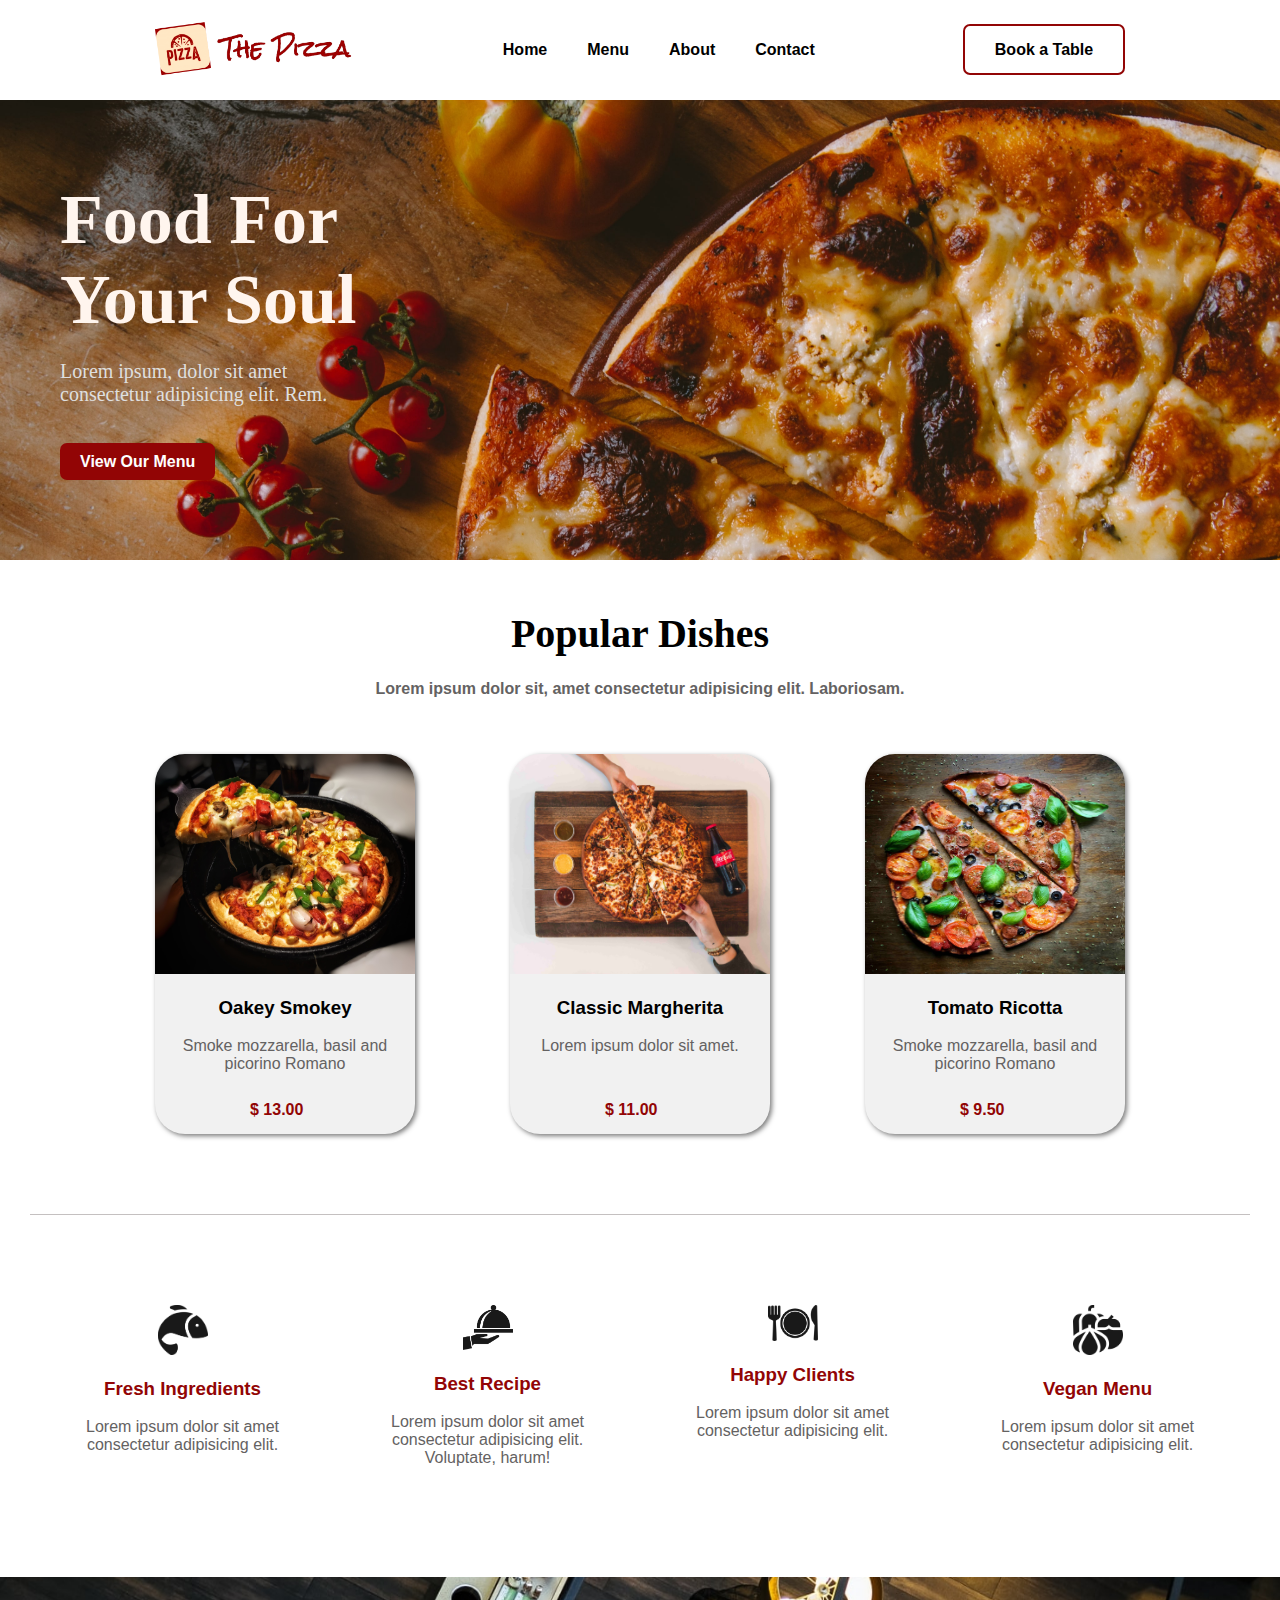
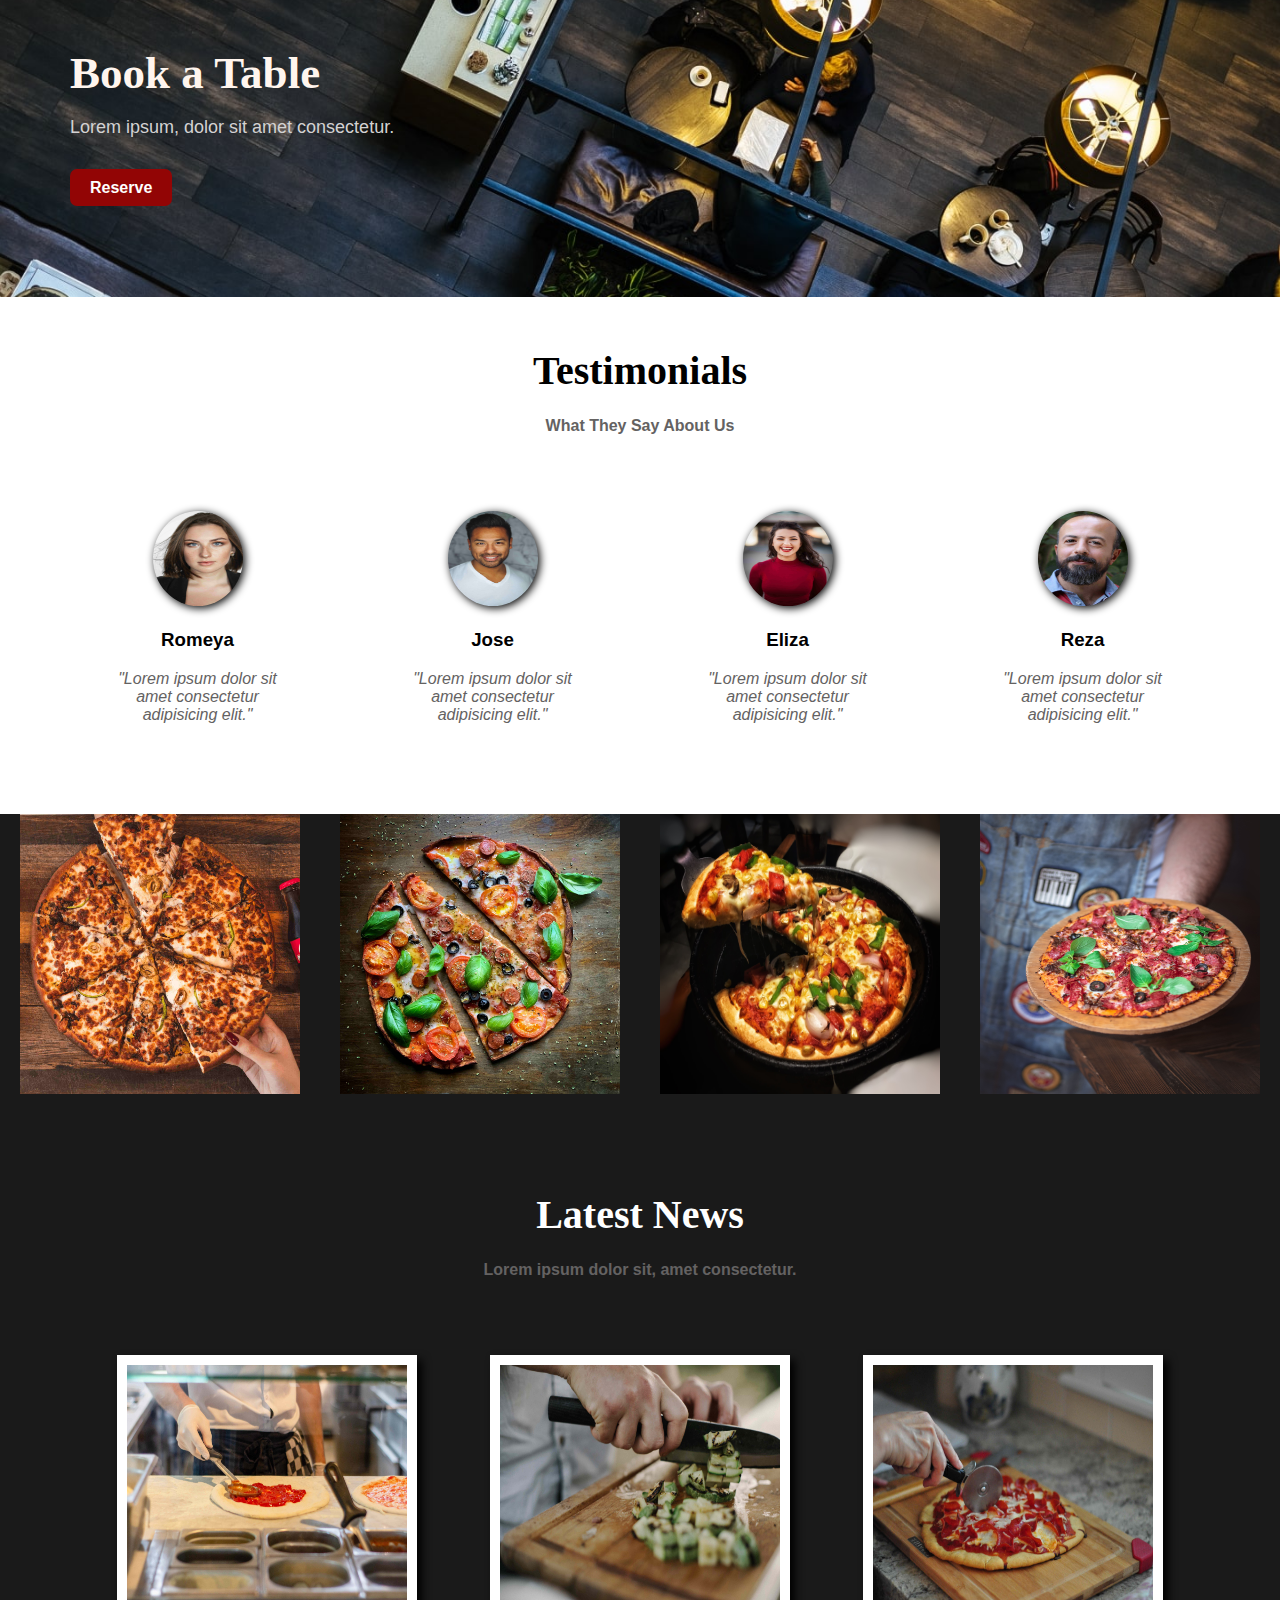
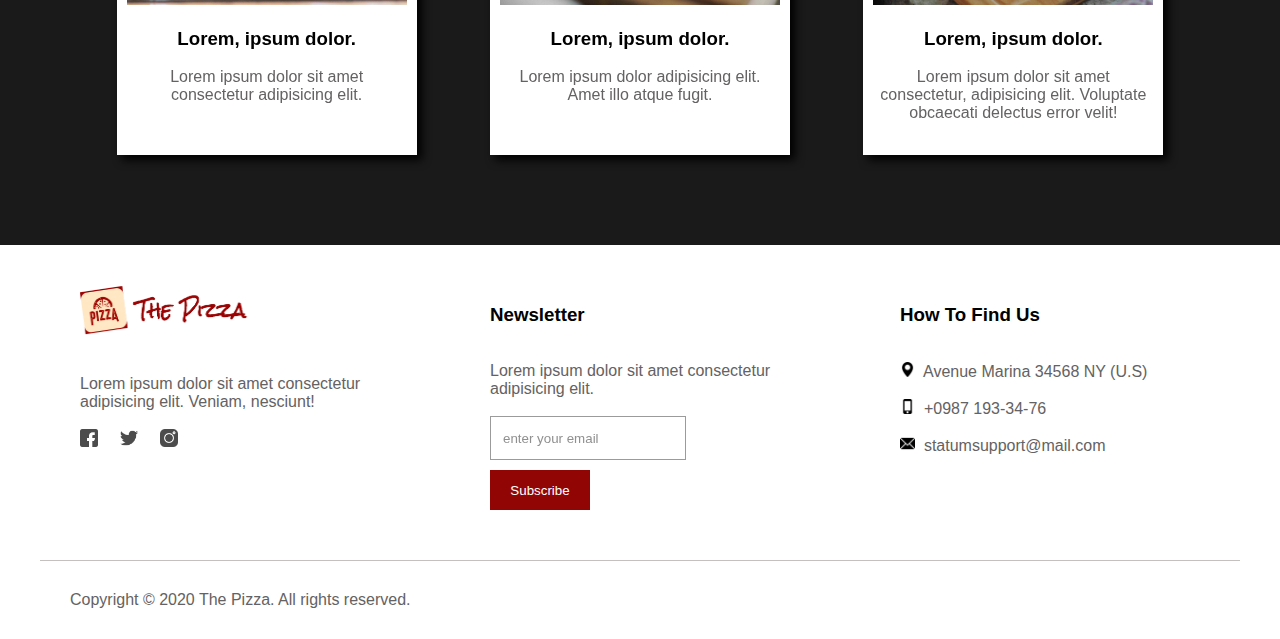
<file: index.html>
<!DOCTYPE html>
<html lang="en">
<head>
    <meta charset="UTF-8">
    <meta name="viewport" content="width=device-width, initial-scale=1.0">
    <link rel="stylesheet" href="style/home.css">
    <link rel="icon" href="media/logo1.jpg" type="image/x-icon"> 
    <title>The Pizza</title>
</head>
<body>
    
    <nav>
        <div id="logo">
            <img src="media/logo.png" alt="Logo" height="55px" width="200px">
        </div>
        <div id="navbar">
            <a href="home.html">Home</a>
            <a href="menu.html">Menu</a>
            <a href="aboutUs.html">About</a>
            <a href="contact.html">Contact</a>
        </div>
        <div id="book">
            <a href="reserve.html">Book a Table</a>
        </div>
        <div id="dropnav">
            <div class="dropdown">
                <button class="dropbtn"><img src="media/dropdown.png" alt="dropdown"></button>
                <div class="dropdown-content">
                    <a href="home.html">Home</a>
                    <a href="menu.html">Menu</a>
                    <a href="aboutUs.html">About Us</a>
                    <a href="contact.html">Contact Us</a>
                    <a href="reserve.html">Reserve a Table</a>
                </div>
            </div>
        </div>
    </nav>
    
    <header>
        <div id="slideText">
            Food For <br> Your Soul
            <p>
                Lorem ipsum, dolor sit amet <br> consectetur adipisicing elit. Rem.
            </p>
            <div id="menu">
                <p>
                    <br>
                    <a href="menu.html"> View Our Menu </a>
                </p>
            </div>
        </div>
    </header>

    <article>

        <div class="sectionHead">
            Popular Dishes <br>
            <span class="meta">
                Lorem ipsum dolor sit, amet consectetur adipisicing elit. Laboriosam.
            </span>
        </div>

        <section id="popular">
            <div class="popDish">
                <img src="media/pizza3-min.jpg" alt="popular">
                <h3>Oakey Smokey</h3>
                <span class="meta">Smoke mozzarella, basil and picorino Romano</span> <br><br>
                <span id="price"> $ 13.00 </span> 
            </div>
            <div class="popDish">
                <img src="media/pop-min-compressed.jpg" alt="popular">
                <h3>Classic Margherita</h3>
                <span class="meta">Lorem ipsum dolor sit amet.</span> <br><br>
                <span id="price"> $ 11.00 </span> 
            </div>
            <div class="popDish">
                <img src="media/pizza2-min-compressed.jpg" alt="popular">
                <h3>Tomato Ricotta</h3>
                <span class="meta">Smoke mozzarella, basil and picorino Romano</span> <br><br>
                <span id="price"> $ 9.50 </span> 
            </div>
        </section>

        <section id="features">
            <div class="feature">
                <img src="media/fish.png" alt="fresh">
                <h3 style="color: rgb(146, 5, 5);">Fresh Ingredients</h3>
                <span class="meta">Lorem ipsum dolor sit amet consectetur adipisicing elit.</span>
            </div>
            <div class="feature">
                <img src="media/recipe.png" alt="fresh">
                <h3 style="color: rgb(146, 5, 5);">Best Recipe</h3>
                <span class="meta">Lorem ipsum dolor sit amet consectetur adipisicing elit. Voluptate, harum!</span>
            </div>
            <div class="feature">
                <img src="media/clients.png" alt="fresh">
                <h3 style="color: rgb(146, 5, 5);">Happy Clients</h3>
                <span class="meta">Lorem ipsum dolor sit amet consectetur adipisicing elit.</span>
            </div>
            <div class="feature">
                <img src="media/veg.png" alt="fresh">
                <h3 style="color: rgb(146, 5, 5);">Vegan Menu</h3>
                <span class="meta">Lorem ipsum dolor sit amet consectetur adipisicing elit.</span>
            </div>
        </section>

        <section id="reserve">
            <div id="reserveText">
                Book a Table
                <p>
                    Lorem ipsum, dolor sit amet consectetur.
                </p>
                <div id="menu">
                    <p>
                        <br>
                        <a href="reserve.html"> Reserve </a>
                    </p>
                </div>
            </div>
        </section>

        <div class="sectionHead">
            Testimonials <br>
            <span class="meta"> What They Say About Us</span>
        </div>

        <section id="testimonials">
            <div class="customer">
                <img src="media/romeya-min.jpg" alt="fresh">
                <h3>Romeya</h3>
                <span class="meta" style="font-style:italic">"Lorem ipsum dolor sit amet consectetur adipisicing elit."</span>
            </div>
            <div class="customer">
                <img src="media/jose-min-compressed.jpg" alt="fresh">
                <h3>Jose</h3>
                <span class="meta" style="font-style:italic">"Lorem ipsum dolor sit amet consectetur adipisicing elit."</span>
            </div>
            <div class="customer">
                <img src="media/eliza-min-compressed.jpg" alt="fresh">
                <h3>Eliza</h3>
                <span class="meta" style="font-style:italic">"Lorem ipsum dolor sit amet consectetur adipisicing elit."</span>
            </div>
            <div class="customer">
                <img src="media/Reza-min.jpg" alt="fresh">
                <h3>Reza</h3>
                <span class="meta" style="font-style:italic">"Lorem ipsum dolor sit amet consectetur adipisicing elit."</span>
            </div>
        </section>

        <section id="blog">
            <div id="imgHead">
                <img src="media/pizza1-min-compressed.jpg" alt="Pizza">
                <img src="media/pizza2-min-compressed.jpg" alt="Pizza">
                <img src="media/pizza3-min.jpg" alt="Pizza">
                <img src="media/pizza4-min.jpg" alt="Pizza">
            </div>
            <div class="slideshow-container">

                <div class="mySlides fade">
                  <img src="media/pizza1-min-compressed.jpg" style="width:100%">
                </div>
                
                <div class="mySlides fade">
                  <img src="media/pizza2-min-compressed.jpg" style="width:100%">
                </div>
                
                <div class="mySlides fade">
                  <img src="media/pizza3-min.jpg" style="width:100%">
                </div>

                <div class="mySlides fade">
                    <img src="media/pizza4-min.jpg" style="width:100%">
                </div>
                
                <a class="prev" onclick="plusSlides(-1)"><br><br>&#10094;</a>
                <a class="next" onclick="plusSlides(1)"><br><br>&#10095;</a>
                
            </div>
            <div class="sectionHead">
                <br><span style="color: white;">Latest News</span><br>
                <span class="meta">
                    Lorem ipsum dolor sit, amet consectetur.
                </span>
            </div>
            <div id="posts">
                <div class="post">
                    <img src="media/post1-min.jpg" alt="post">
                    <h3>Lorem, ipsum dolor.</h3>
                    <span class="meta">Lorem ipsum dolor sit amet consectetur adipisicing elit.</span>
                </div>
                <div class="post">
                    <img src="media/post2-min.jpg" alt="post">
                    <h3>Lorem, ipsum dolor.</h3>
                    <span class="meta">Lorem ipsum dolor adipisicing elit. Amet illo atque fugit.</span>
                </div>
                <div class="post">
                    <img src="media/post3-min.jpg" alt="post">
                    <h3>Lorem, ipsum dolor.</h3>
                    <span class="meta">Lorem ipsum dolor sit amet consectetur, adipisicing elit. Voluptate obcaecati delectus error velit!</span>
                </div>
            </div>
        </section>
        <footer>
            <div class="sec">
                <img src="media/logo.png" alt="logo" height="50px" width="170px"> <br><br>
                <br>
                <span class="meta">Lorem ipsum dolor sit amet consectetur adipisicing elit. Veniam, nesciunt!</span>
                <br><br>
                <div id="socialMedia">
                    <a href="#"><img src="media/facebook.png" alt="Address"></a> &nbsp;&nbsp;&nbsp;
                    <a href="#"><img src="media/twitter.png" alt="Address"></a> &nbsp;&nbsp;&nbsp;
                    <a href="#"><img src="media/instagram.png" alt="Address"></a>
                </div>
            </div>
            <div class="sec">
                <h3>Newsletter</h3>
                <br>
                <span class="meta">Lorem ipsum dolor sit amet consectetur adipisicing elit.</span>
                <form name="Newsletter" method="POST" data-netlify="true">
                    <br>
                    <input type="email" placeholder="enter your email" id="emailInput" required>
                    <input type="submit" value="Subscribe" id="submitButton"> 
                </form>
            </div>
            <div class="sec">
                <h3>How To Find Us</h3>
                <br>
                <span class="meta">
                    <img src="media/pin.png" alt="Address" height="15px" width="auto">&nbsp; Avenue Marina 34568 NY (U.S) <br><br>
                    <img src="media/cellphone.png" alt="contact" height="15px" width="auto">&nbsp; +0987 193-34-76 <br><br>
                    <img src="media/mail.png" alt="mail" height="15px" width="auto">&nbsp; statumsupport@mail.com
                </span>
            </div>
        </footer>
        <div id="copyright">
            <span class="meta">
                Copyright © 2020 The Pizza. All rights reserved.
            </span>
            
        </div>
    </article>
    </div>
    <script src="scripts/index.js"></script>
</body>
</html>
</file>
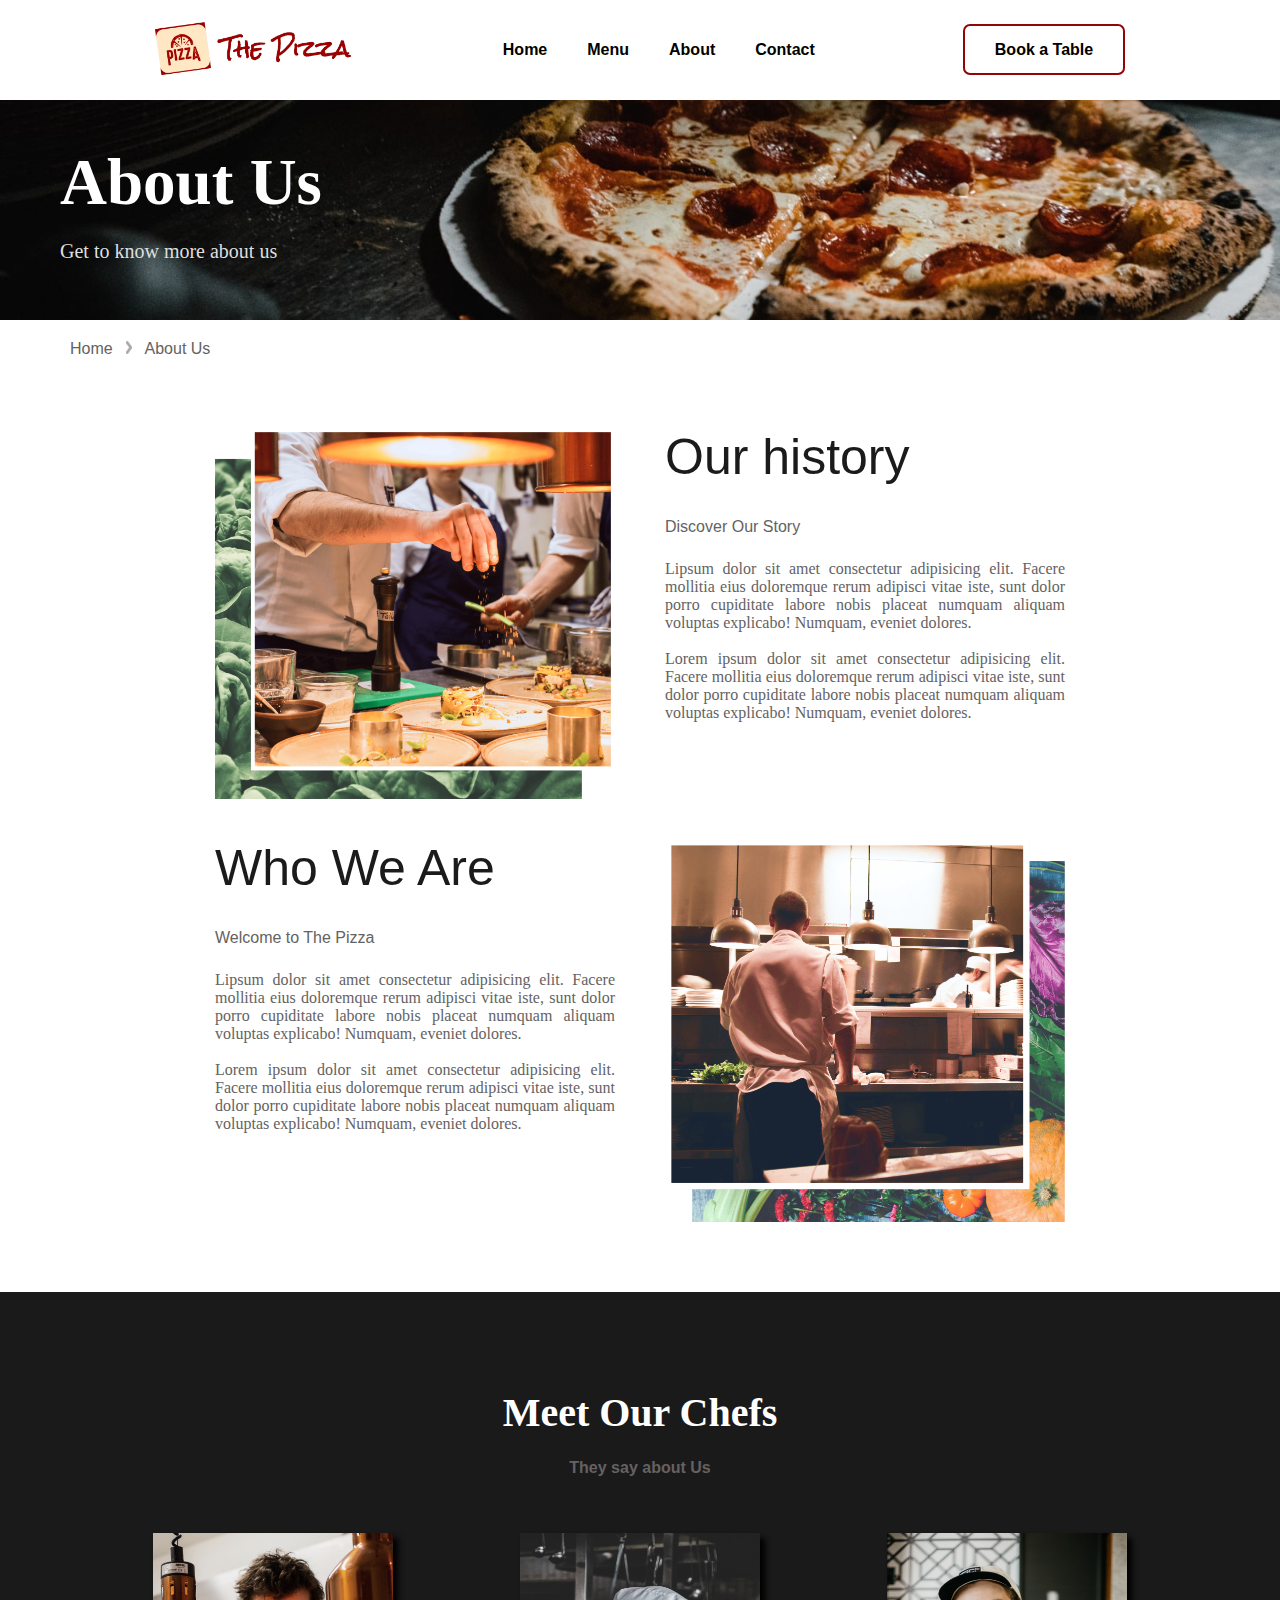
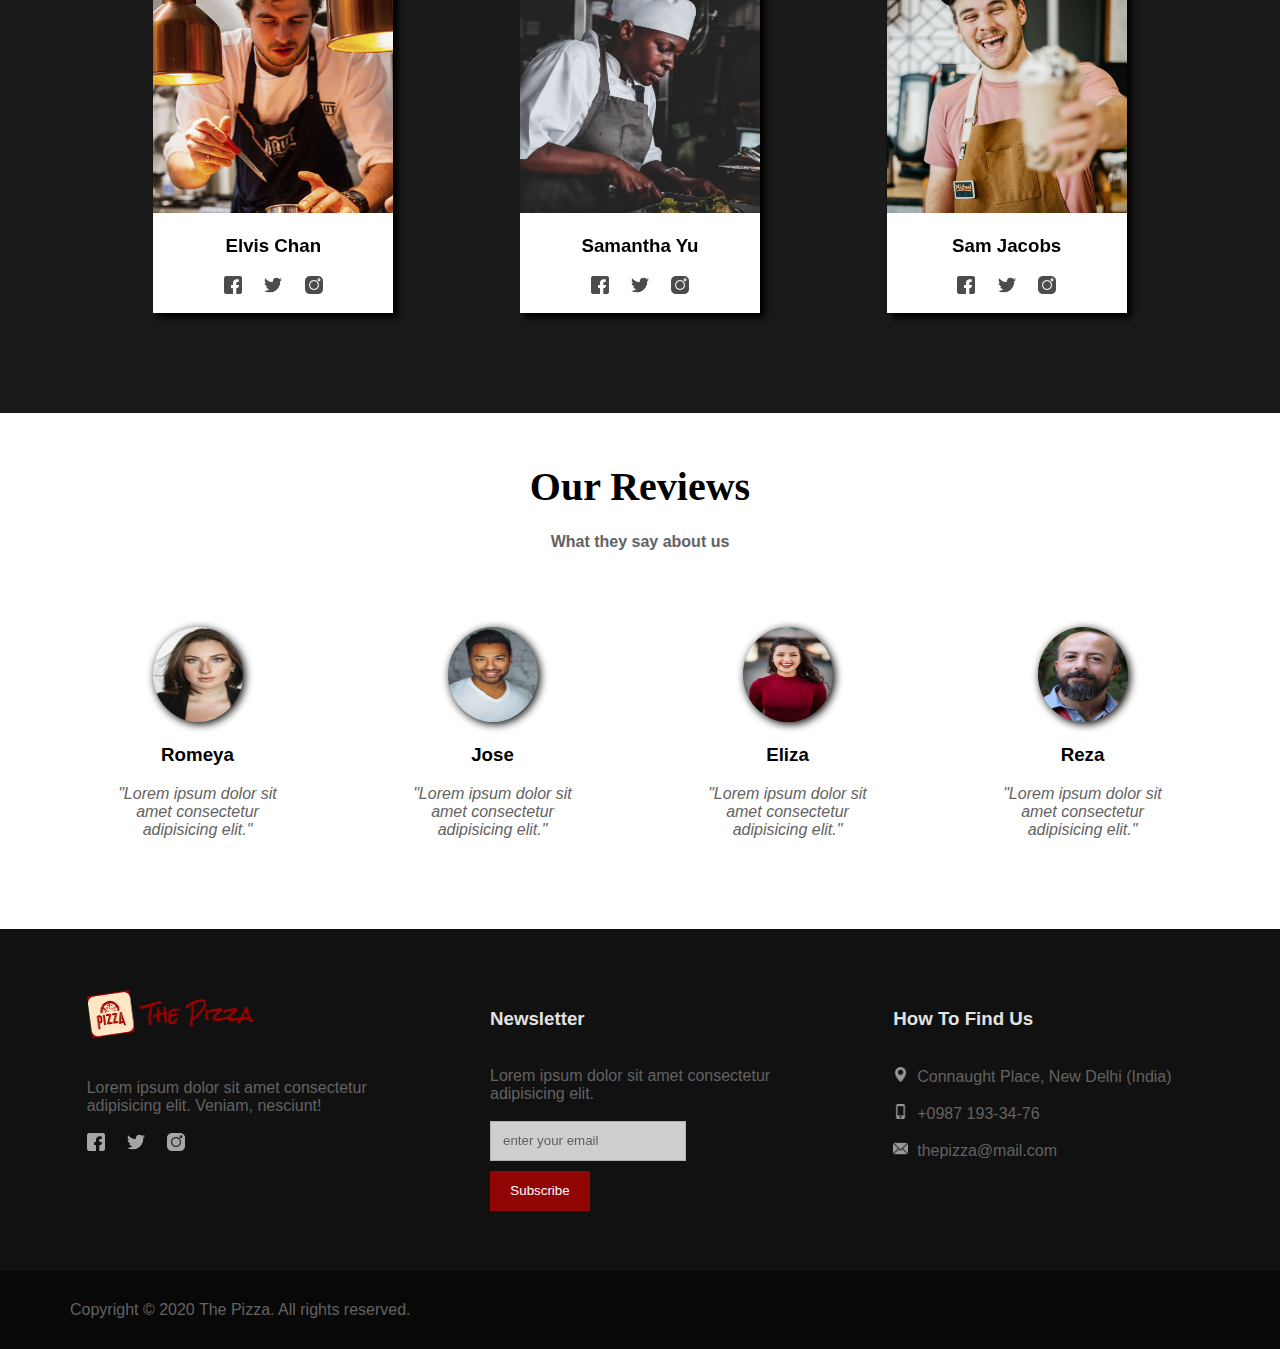
<file: aboutUs.html>
<!DOCTYPE html>
<html lang="en">
<head>
    <meta charset="UTF-8">
    <meta name="viewport" content="width=device-width, initial-scale=1.0">
    <link rel="stylesheet" href="style/home.css">
    <link rel="stylesheet" href="style/menu.css">
    <link rel="stylesheet" href="style/aboutUs.css">
    <link rel="icon" href="media/logo1.jpg" type="image/x-icon"> 
    <title>The Pizza</title>
</head>
<body>
    <nav>
        <div id="logo">
            <img src="media/logo.png" alt="Logo" height="55px" width="200px">
        </div>
        <div id="navbar">
            <a href="home.html">Home</a>
            <a href="menu.html">Menu</a>
            <a href="aboutUs.html">About</a>
            <a href="contact.html">Contact</a>
        </div>
        <div id="book">
            <a href="reserve.html">Book a Table</a>
        </div>
        <div id="dropnav">
            <div class="dropdown">
                <button class="dropbtn"><img src="media/dropdown.png" alt="dropdown"></button>
                <div class="dropdown-content">
                    <a href="home.html">Home</a>
                    <a href="menu.html">Menu</a>
                    <a href="aboutUs.html">About Us</a>
                    <a href="contact.html">Contact Us</a>
                    <a href="reserve.html">Reserve a Table</a>
                </div>
            </div>
        </div>
    </nav>
    <header id="header">
        
        <div id="slideText">About Us
            <p>Get to know more about us</p>
        </div>
    </header>
    <article>
        <div class="meta show" style="padding-left: 70px;">
            <a href="home.html"> Home </a> &nbsp;
            <img src="media/Group.png" alt="next" height="13px" width="auto"> &nbsp;
            <a href="menu.html"> About Us</a>
        </div>
        <section class="about">
            <img src="media/history-min.png" alt="history">
            <div class="description">
                <div class="head">
                    Our history <br>
                    <span class="meta">Discover Our Story
                    <p>Lipsum dolor sit amet consectetur adipisicing elit. 
                       Facere mollitia eius doloremque rerum adipisci vitae iste,
                       sunt dolor porro cupiditate labore nobis placeat numquam 
                       aliquam voluptas explicabo! Numquam, eveniet dolores. <br> <br>
                       Lorem ipsum dolor sit amet consectetur adipisicing elit. 
                       Facere mollitia eius doloremque rerum adipisci vitae iste,
                       sunt dolor porro cupiditate labore nobis placeat numquam 
                       aliquam voluptas explicabo! Numquam, eveniet dolores.
                    </p>
                    </span>
                </div>  
            </div>

            <div class="description">
                <div class="head">
                    Who We Are <br>
                    <span class="meta">Welcome to The Pizza
                    <p>Lipsum dolor sit amet consectetur adipisicing elit. 
                       Facere mollitia eius doloremque rerum adipisci vitae iste,
                       sunt dolor porro cupiditate labore nobis placeat numquam 
                       aliquam voluptas explicabo! Numquam, eveniet dolores. <br> <br>
                       Lorem ipsum dolor sit amet consectetur adipisicing elit. 
                       Facere mollitia eius doloremque rerum adipisci vitae iste,
                       sunt dolor porro cupiditate labore nobis placeat numquam 
                       aliquam voluptas explicabo! Numquam, eveniet dolores.
                    </p>
                    </span>
                </div>  
            </div>
            <img src="media/history2-min.png" alt="history">
        </section>

        <section style="background-color: rgb(26, 26, 26);
                        padding-bottom: 20px;">
            <div class="sectionHead">
                <br><span style="color: white;">Meet Our Chefs</span><br>
                <span class="meta">
                    They say about Us
                </span>
            </div>
            <div id="chefs">
                <div class="chef">
                    <img src="media/chef2-min.jpg" style="filter: saturate(0.7);"  alt="chef">
                    <h3>Elvis Chan</h3>
                    <div id="socialMedia">
                    <a href="#"><img src="media/facebook.png" alt="Address"></a> &nbsp;&nbsp;&nbsp;
                    <a href="#"><img src="media/twitter.png" alt="Address"></a> &nbsp;&nbsp;&nbsp;
                    <a href="#"><img src="media/instagram.png" alt="Address"></a>
                    </div>

                </div>
                <div class="chef">
                    <img src="media/chef1-min.jpg" alt="chef">
                    <h3>Samantha Yu</h3>
                    <div id="socialMedia">
                        <a href="#"><img src="media/facebook.png" alt="Address"></a> &nbsp;&nbsp;&nbsp;
                        <a href="#"><img src="media/twitter.png" alt="Address"></a> &nbsp;&nbsp;&nbsp;
                        <a href="#"><img src="media/instagram.png" alt="Address"></a>
                    </div>
                </div>
                <div class="chef">
                    <img src="media/chef3-min.jpg" alt="chef">
                    <h3>Sam Jacobs</h3>
                    <div id="socialMedia">
                        <a href="#"><img src="media/facebook.png" alt="Address"></a> &nbsp;&nbsp;&nbsp;
                        <a href="#"><img src="media/twitter.png" alt="Address"></a> &nbsp;&nbsp;&nbsp;
                        <a href="#"><img src="media/instagram.png" alt="Address"></a>
                    </div>
                </div>
                
            </div>
        </section>
        <div class="sectionHead">
            Our Reviews <br>
            <span class="meta"> What they say about us</span>
        </div>

        <section id="testimonials">
            <div class="customer">
                <img src="media/romeya-min.jpg" alt="fresh">
                <h3>Romeya</h3>
                <span class="meta" style="font-style:italic">"Lorem ipsum dolor sit amet consectetur adipisicing elit."</span>
            </div>
            <div class="customer">
                <img src="media/jose-min-compressed.jpg" alt="fresh">
                <h3>Jose</h3>
                <span class="meta" style="font-style:italic">"Lorem ipsum dolor sit amet consectetur adipisicing elit."</span>
            </div>
            <div class="customer">
                <img src="media/eliza-min-compressed.jpg" alt="fresh">
                <h3>Eliza</h3>
                <span class="meta" style="font-style:italic">"Lorem ipsum dolor sit amet consectetur adipisicing elit."</span>
            </div>
            <div class="customer">
                <img src="media/Reza-min.jpg" alt="fresh">
                <h3>Reza</h3>
                <span class="meta" style="font-style:italic">"Lorem ipsum dolor sit amet consectetur adipisicing elit."</span>
            </div>
        </section>
        <section id="menuFooter">
            <div class="sec">
                <img src="media/logo.png" alt="logo" height="50px" width="170px"> <br><br>
                <br>
                <span class="meta">Lorem ipsum dolor sit amet consectetur adipisicing elit. Veniam, nesciunt!</span>
                <br><br>
                <div id="socialMediaDark">
                    <a href="#"><img src="media/facebook.png" alt="Address"></a> &nbsp;&nbsp;&nbsp;
                    <a href="#"><img src="media/twitter.png" alt="Address"></a> &nbsp;&nbsp;&nbsp;
                    <a href="#"><img src="media/instagram.png" alt="Address"></a>
                </div>
            </div>
            <div class="sec">
                <h3>Newsletter</h3>
                <br>
                <span class="meta">Lorem ipsum dolor sit amet consectetur adipisicing elit.</span>
                <form name="Newsletter" method="POST" data-netlify="true">
                    <br>
                    <input type="email" placeholder="enter your email" id="emailInput" required>
                    <input type="submit" value="Subscribe" id="submitButton"> 
                </form>
            </div>
            <div class="sec">
                <h3>How To Find Us</h3>
                <br>
                <span class="meta">
                    <img src="media/pin.png" alt="Address" height="15px" width="auto" style="filter: invert(60%)">&nbsp; Connaught Place, New Delhi (India) <br><br>
                    <img src="media/cellphone.png" alt="contact" height="15px" width="auto" style="filter: invert(60%)">&nbsp; +0987 193-34-76 <br><br>
                    <img src="media/mail.png" alt="mail" height="15px" width="auto" style="filter: invert(60%)">&nbsp; thepizza@mail.com
                </span>
            </div>
        </section>
        <section id="menuCopyright">
            <span class="meta">
                Copyright © 2020 The Pizza. All rights reserved.
            </span>
            
        </section>
    </article>
    <script type="javascript" src="scripts/index.js"></script>
</html>
</file>
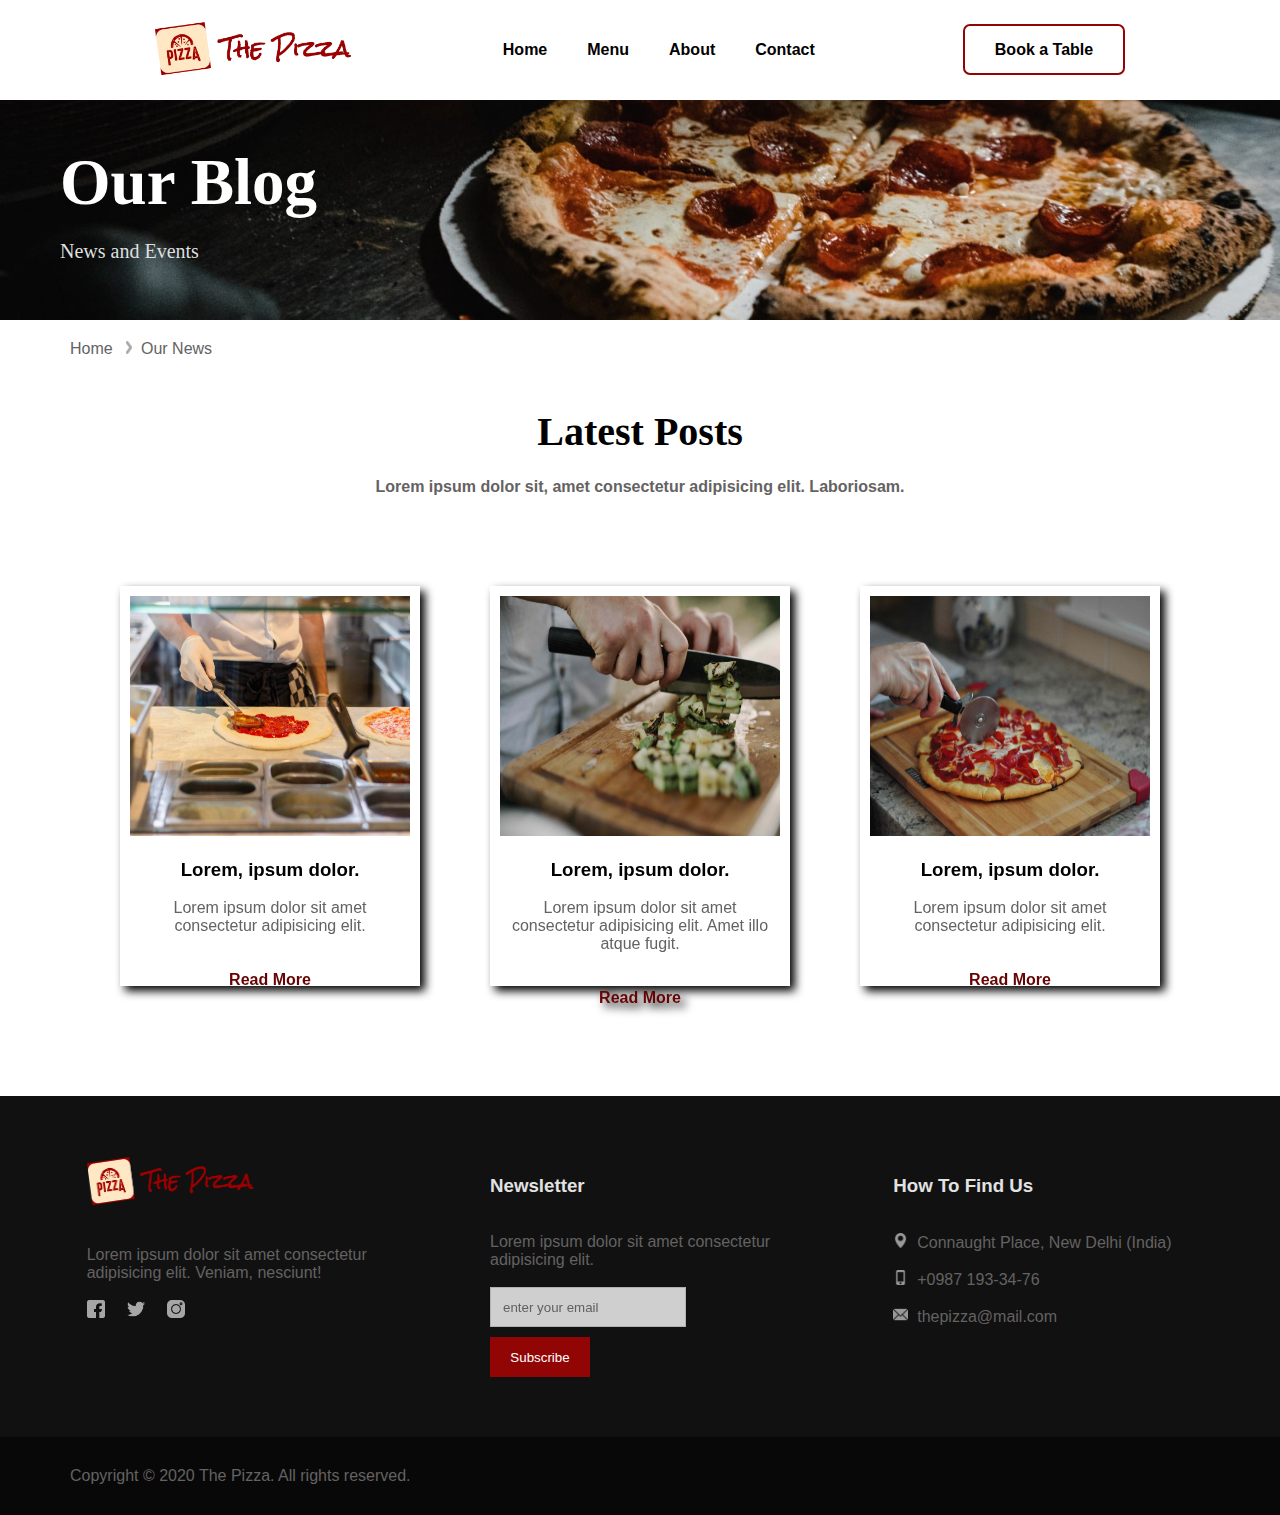
<file: blog.html>
<!DOCTYPE html>
<html lang="en">
<head>
    <meta charset="UTF-8">
    <meta name="viewport" content="width=device-width, initial-scale=1.0">
    <link rel="stylesheet" href="style/home.css">
    <link rel="stylesheet" href="style/menu.css">
    <link rel="icon" href="media/logo1.jpg" type="image/x-icon"> 
    <title>The Pizza</title>
    <script type="javascript" src="scripts/index.js"></script>
</head>
<body>
    <nav>
        <div id="logo">
            <img src="media/logo.png" alt="Logo" height="55px" width="200px">
        </div>
        <div id="navbar">
            <a href="home.html">Home</a>
            <a href="menu.html">Menu</a>
            <a href="aboutUs.html">About</a>
            <a href="contact.html">Contact</a>
        </div>
        <div id="book">
            <a href="reserve.html">Book a Table</a>
        </div>
        <div id="dropnav">
            <div class="dropdown">
                <button class="dropbtn"><img src="media/dropdown.png" alt="dropdown"></button>
                <div class="dropdown-content">
                    <a href="home.html">Home</a>
                    <a href="menu.html">Menu</a>
                    <a href="aboutUs.html">About Us</a>
                    <a href="contact.html">Contact Us</a>
                    <a href="reserve.html">Reserve a Table</a>
                </div>
            </div>
        </div>
    </nav>
    <div id="header">
        
        <div id="slideText">Our Blog
            <p>News and Events</p>
        </div>
    </div>
    <article>
        <div class="meta show">
            <a href="home.html" style="padding-left: 70px;"> Home </a> &nbsp;
            <img src="media/Group.png" alt="next" height="13px" width="auto">&nbsp;
            <a href="menu.html"> Our News</a>
        </div>
        <div class="sectionHead">
            Latest Posts <br>
            <span class="meta">
                Lorem ipsum dolor sit, amet consectetur adipisicing elit. Laboriosam.
            </span>
        </div>
        <br><br><br>
        <section id="popular">
            <div class="post" style="margin: 30px">
                <img src="media/post1-min.jpg" alt="post">
                <h3>Lorem, ipsum dolor.</h3>
                <span class="meta">Lorem ipsum dolor sit amet consectetur adipisicing elit.</span>
                <br><br><br> <a href="#">Read More</a> 
            </div>
            <div class="post" style="margin: 30px">
                <img src="media/post2-min.jpg" alt="post">
                <h3>Lorem, ipsum dolor.</h3>
                <span class="meta">Lorem ipsum dolor sit amet consectetur adipisicing elit. Amet illo atque fugit.</span>
                <br><br><br> <a href="#">Read More</a> 
            </div>
            <div class="post" style="margin: 30px">
                <img src="media/post3-min.jpg" alt="post">
                <h3>Lorem, ipsum dolor.</h3>
                <span class="meta">Lorem ipsum dolor sit amet consectetur adipisicing elit.</span>
                <br><br><br> <a href="#">Read More</a> 
            </div>
        </section>
        <section id="menuFooter">
            <div class="sec">
                <img src="media/logo.png" alt="logo" height="50px" width="170px"> <br><br>
                <br>
                <span class="meta">Lorem ipsum dolor sit amet consectetur adipisicing elit. Veniam, nesciunt!</span>
                <br><br>
                <div id="socialMediaDark">
                    <a href="#"><img src="media/facebook.png" alt="Address"></a> &nbsp;&nbsp;&nbsp;
                    <a href="#"><img src="media/twitter.png" alt="Address"></a> &nbsp;&nbsp;&nbsp;
                    <a href="#"><img src="media/instagram.png" alt="Address"></a>
                </div>
            </div>
            <div class="sec">
                <h3>Newsletter</h3>
                <br>
                <span class="meta">Lorem ipsum dolor sit amet consectetur adipisicing elit.</span>
                <form name="Newsletter" method="POST" data-netlify="true">
                    <br>
                    <input type="email" placeholder="enter your email" id="emailInput" required>
                    <input type="submit" value="Subscribe" id="submitButton"> 
                </form>
            </div>
            <div class="sec">
                <h3>How To Find Us</h3>
                <br>
                <span class="meta">
                    <img src="media/pin.png" alt="Address" height="15px" width="auto" style="filter: invert(60%)">&nbsp; Connaught Place, New Delhi (India) <br><br>
                    <img src="media/cellphone.png" alt="contact" height="15px" width="auto" style="filter: invert(60%)">&nbsp; +0987 193-34-76 <br><br>
                    <img src="media/mail.png" alt="mail" height="15px" width="auto" style="filter: invert(60%)">&nbsp; thepizza@mail.com
                </span>
            </div>
        </section>
        <section id="menuCopyright">
            <span class="meta">
                Copyright © 2020 The Pizza. All rights reserved.
            </span>
        </section>
    </article>
</body>
</html>
</file>
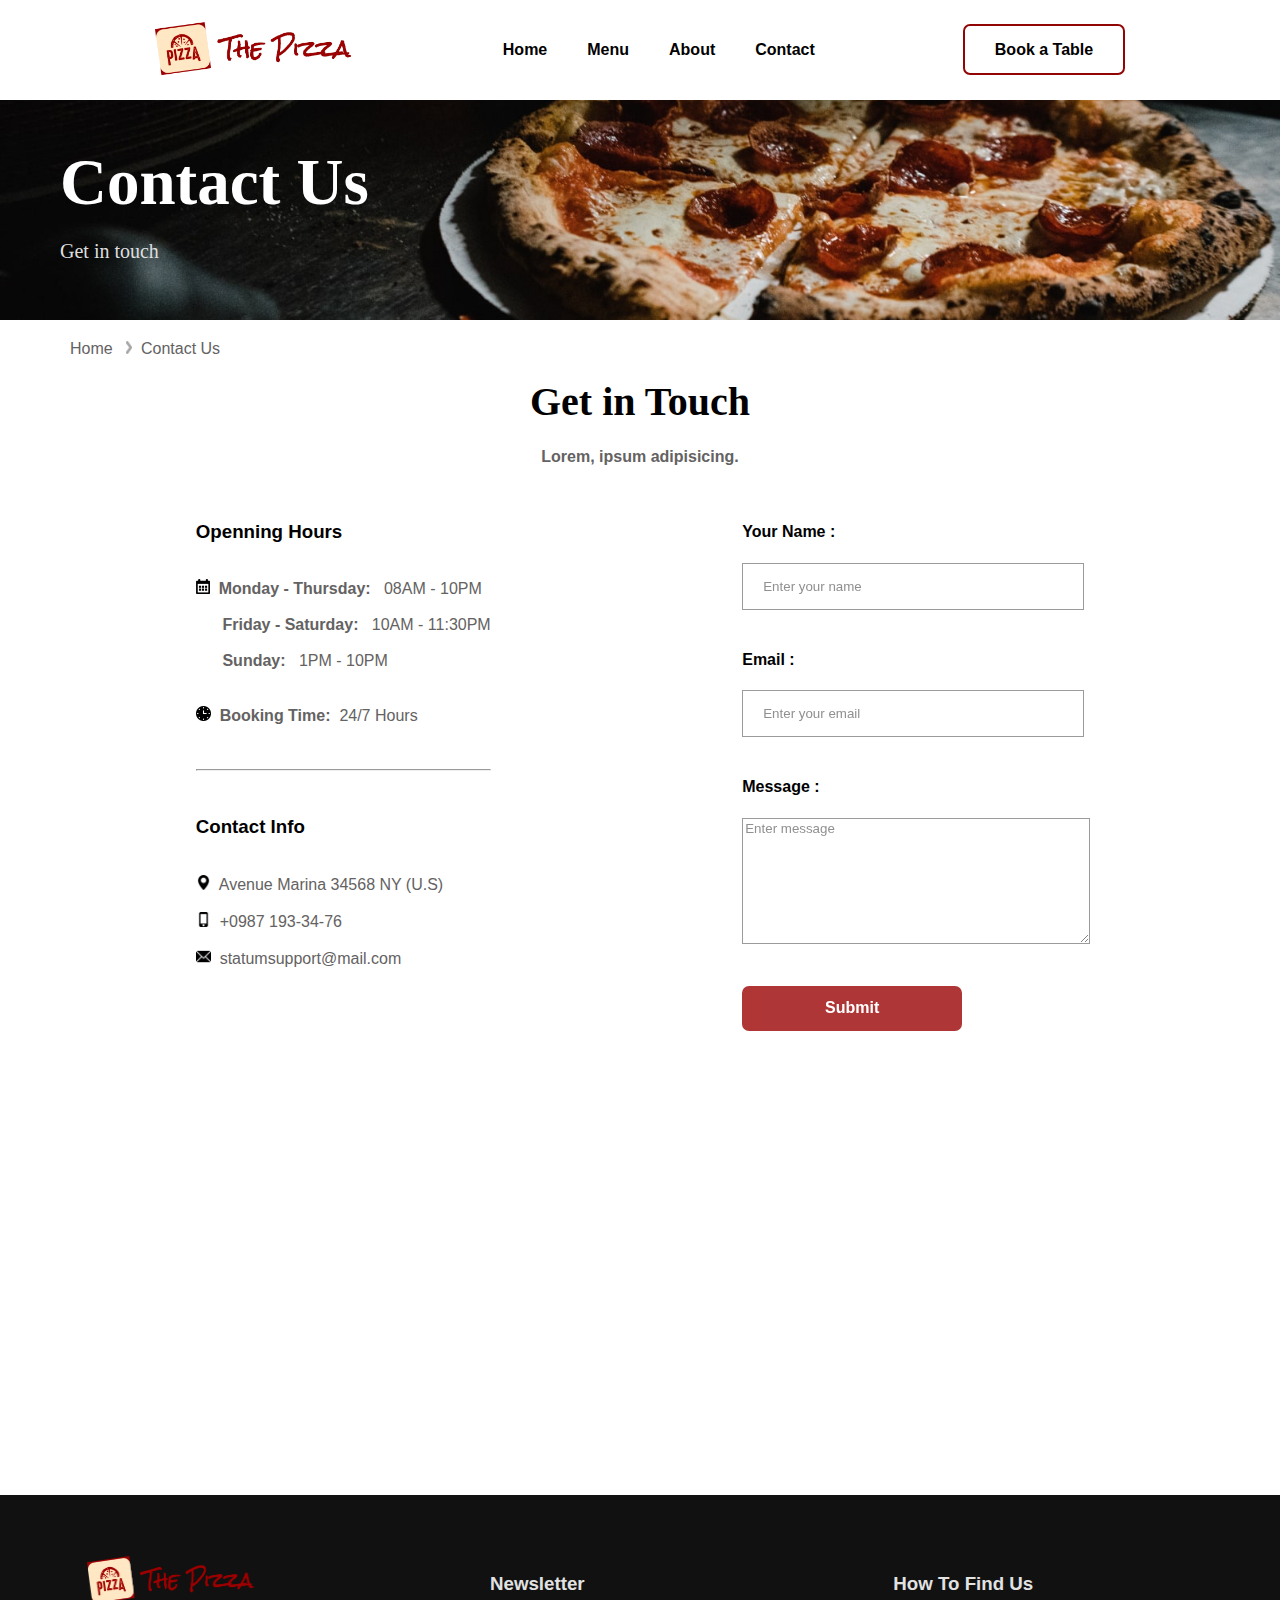
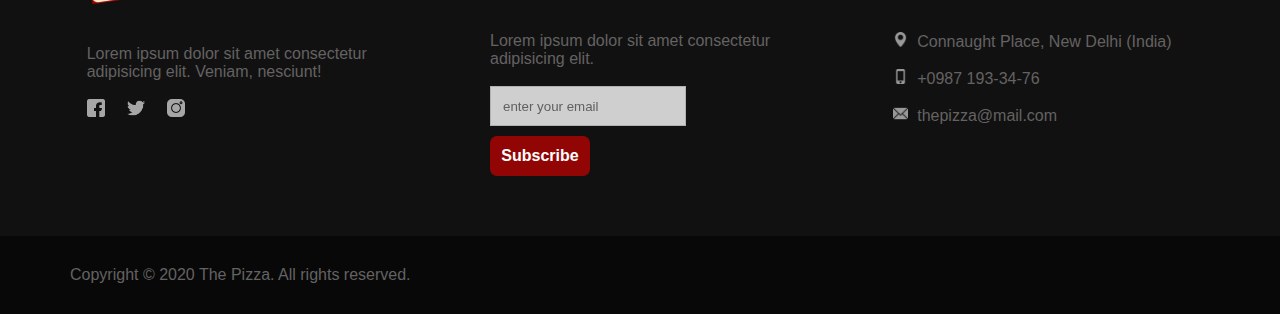
<file: contact.html>
<!DOCTYPE html>
<html lang="en">
<head>
    <meta charset="UTF-8">
    <meta name="viewport" content="width=device-width, initial-scale=1.0">
    <link rel="stylesheet" href="style/home.css">
    <link rel="stylesheet" href="style/menu.css">
    <link rel="stylesheet" href="style/reservation.css">
    <link rel="stylesheet" href="style/contact.css">
    <link rel="icon" href="media/logo1.jpg" type="image/x-icon"> 
    <title>The Pizza</title>
    <script type="javascript" src="scripts/index.js"></script>
</head>
<body>
    <nav>
        <div id="logo">
            <img src="media/logo.png" alt="Logo" height="55px" width="200px">
        </div>
        <div id="navbar">
            <a href="home.html">Home</a>
            <a href="menu.html">Menu</a>
            <a href="aboutUs.html">About</a>
            <a href="contact.html">Contact</a>
        </div>
        <div id="book">
            <a href="reserve.html">Book a Table</a>
        </div>
        <div id="dropnav">
            <div class="dropdown">
                <button class="dropbtn"><img src="media/dropdown.png" alt="dropdown"></button>
                <div class="dropdown-content">
                    <a href="home.html">Home</a>
                    <a href="menu.html">Menu</a>
                    <a href="aboutUs.html">About Us</a>
                    <a href="contact.html">Contact Us</a>
                    <a href="reserve.html">Reserve a Table</a>
                </div>
            </div>
        </div>
    </nav>
    <div id="header">    
        <div id="slideText">Contact Us
            <p>Get in touch</p>
        </div>
    </div>
    <article>
        <div class="meta show">
            <a href="home.html" style="padding-left: 70px;"> Home </a> &nbsp;
            <img src="media/Group.png" alt="next" height="13px" width="auto">&nbsp;
            <a href="menu.html"> Contact Us</a>
        </div>

        <section class="sectionHead" style="padding-top: 20px;">
            Get in Touch<br>
            <span class="meta">
                Lorem, ipsum adipisicing.
            </span>
        </section>

        <section id="contactInfo">
            <div>
                <div class="sec">
                    <h3>Openning Hours</h3>
                    <br>
                    <span class="meta">
                        <img src="media/date.png" alt="Address" height="15px" width="auto">
                        &nbsp;<b>Monday - Thursday: </b>&nbsp;&nbsp;08AM - 10PM <br><br>
                        &nbsp;&nbsp;&nbsp;&nbsp;&nbsp;&nbsp;<b>Friday - Saturday: </b>&nbsp;&nbsp;10AM - 11:30PM <br><br>
                        &nbsp;&nbsp;&nbsp;&nbsp;&nbsp;&nbsp;<b>Sunday:</b> &nbsp;&nbsp;1PM - 10PM<br><br><br>
                        <img src="media/time.png" alt="contact" height="15px" width="auto">
                        &nbsp;<b>Booking Time:</b>&nbsp;&nbsp;24/7 Hours
                    </span>
                </div>
                <br><br>
                <hr>
                <br>
                <div class="sec">
                    <h3>Contact Info</h3>
                    <br>
                    <span class="meta">
                        <img src="media/pin.png" alt="Address" height="15px" width="auto">&nbsp; Avenue Marina 34568 NY (U.S) <br><br>
                        <img src="media/cellphone.png" alt="contact" height="15px" width="auto">&nbsp; +0987 193-34-76 <br><br>
                        <img src="media/mail.png" alt="mail" height="15px" width="auto">&nbsp; statumsupport@mail.com
                    </span>
                </div>
            </div>
            <div>
                <form name="Contact" method="POST" data-netlify="true">
                        <div>
                            <h4>Your Name :</h4>
                            <input type="text" name="Name" required placeholder="Enter your name">
                        </div>
                        <div>
                            <h4>Email :</h4>
                            <input type="email" name="Email" placeholder="Enter your email" required>
                        </div>
                        <h4>Message :</h4>
                        <textarea name="Message" placeholder="Enter message"></textarea> <br><br>
                        <input type="submit">
                </form>
            </div>
        </section>

        <section style="margin-top: 80px;">
            <iframe src="https://www.google.com/maps/embed?pb=!1m18!1m12!1m3!1d3501.9029319399474!2d77.21732711453032!3d28.63267118241769!2m3!1f0!2f0!3f0!3m2!1i1024!2i768!4f13.1!3m3!1m2!1s0x390cfd1d8e6bed2d%3A0xd2260a8e0dd4732b!2sCentral%20Park!5e0!3m2!1sen!2sin!4v1598708727673!5m2!1sen!2sin" 
            width="100%" height="360px" frameborder="0" allowfullscreen="" aria-hidden="false" tabindex="0"></iframe>
        </section>    

        <section id="menuFooter">
            <div class="sec">
                <img src="media/logo.png" alt="logo" height="50px" width="170px"> <br><br>
                <br>
                <span class="meta">Lorem ipsum dolor sit amet consectetur adipisicing elit. Veniam, nesciunt!</span>
                <br><br>
                <div id="socialMediaDark">
                    <a href="#"><img src="media/facebook.png" alt="Address"></a> &nbsp;&nbsp;&nbsp;
                    <a href="#"><img src="media/twitter.png" alt="Address"></a> &nbsp;&nbsp;&nbsp;
                    <a href="#"><img src="media/instagram.png" alt="Address"></a>
                </div>
            </div>
            <div class="sec">
                <h3>Newsletter</h3>
                <br>
                <span class="meta">Lorem ipsum dolor sit amet consectetur adipisicing elit.</span>
                <form name="Newsletter" method="POST" data-netlify="true"> 
                    <br>
                    <input type="email" placeholder="enter your email" id="emailInput" required>
                    <input type="submit" value="Subscribe" id="submitButton"> 
                </form>
            </div>
            <div class="sec">
                <h3>How To Find Us</h3>
                <br>
                <span class="meta">
                    <img src="media/pin.png" alt="Address" height="15px" width="auto" style="filter: invert(60%)">&nbsp; Connaught Place, New Delhi (India) <br><br>
                    <img src="media/cellphone.png" alt="contact" height="15px" width="auto" style="filter: invert(60%)">&nbsp; +0987 193-34-76 <br><br>
                    <img src="media/mail.png" alt="mail" height="15px" width="auto" style="filter: invert(60%)">&nbsp; thepizza@mail.com
                </span>
            </div>
        </section>
        <section id="menuCopyright">
            <span class="meta">
                Copyright © 2020 The Pizza. All rights reserved.
            </span>
            
        </section>
    </article>
</body>
</html>
</file>
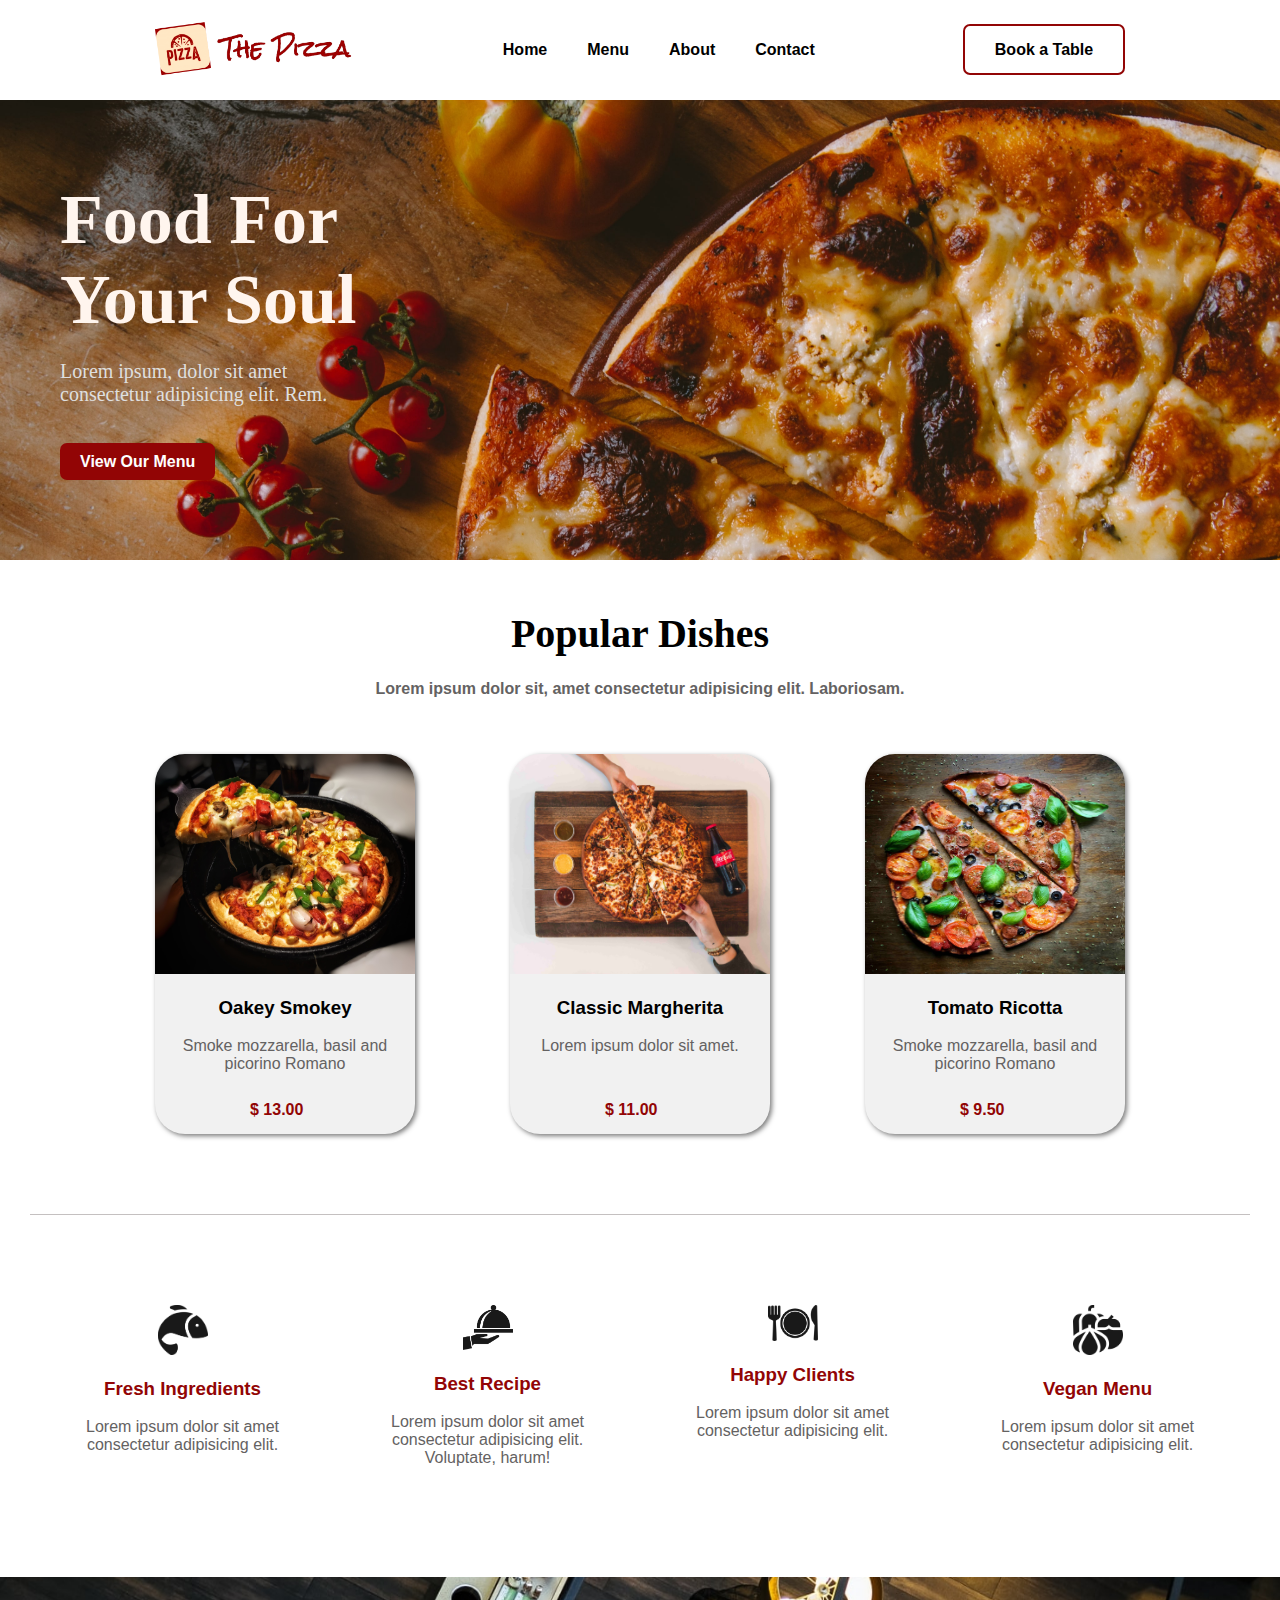
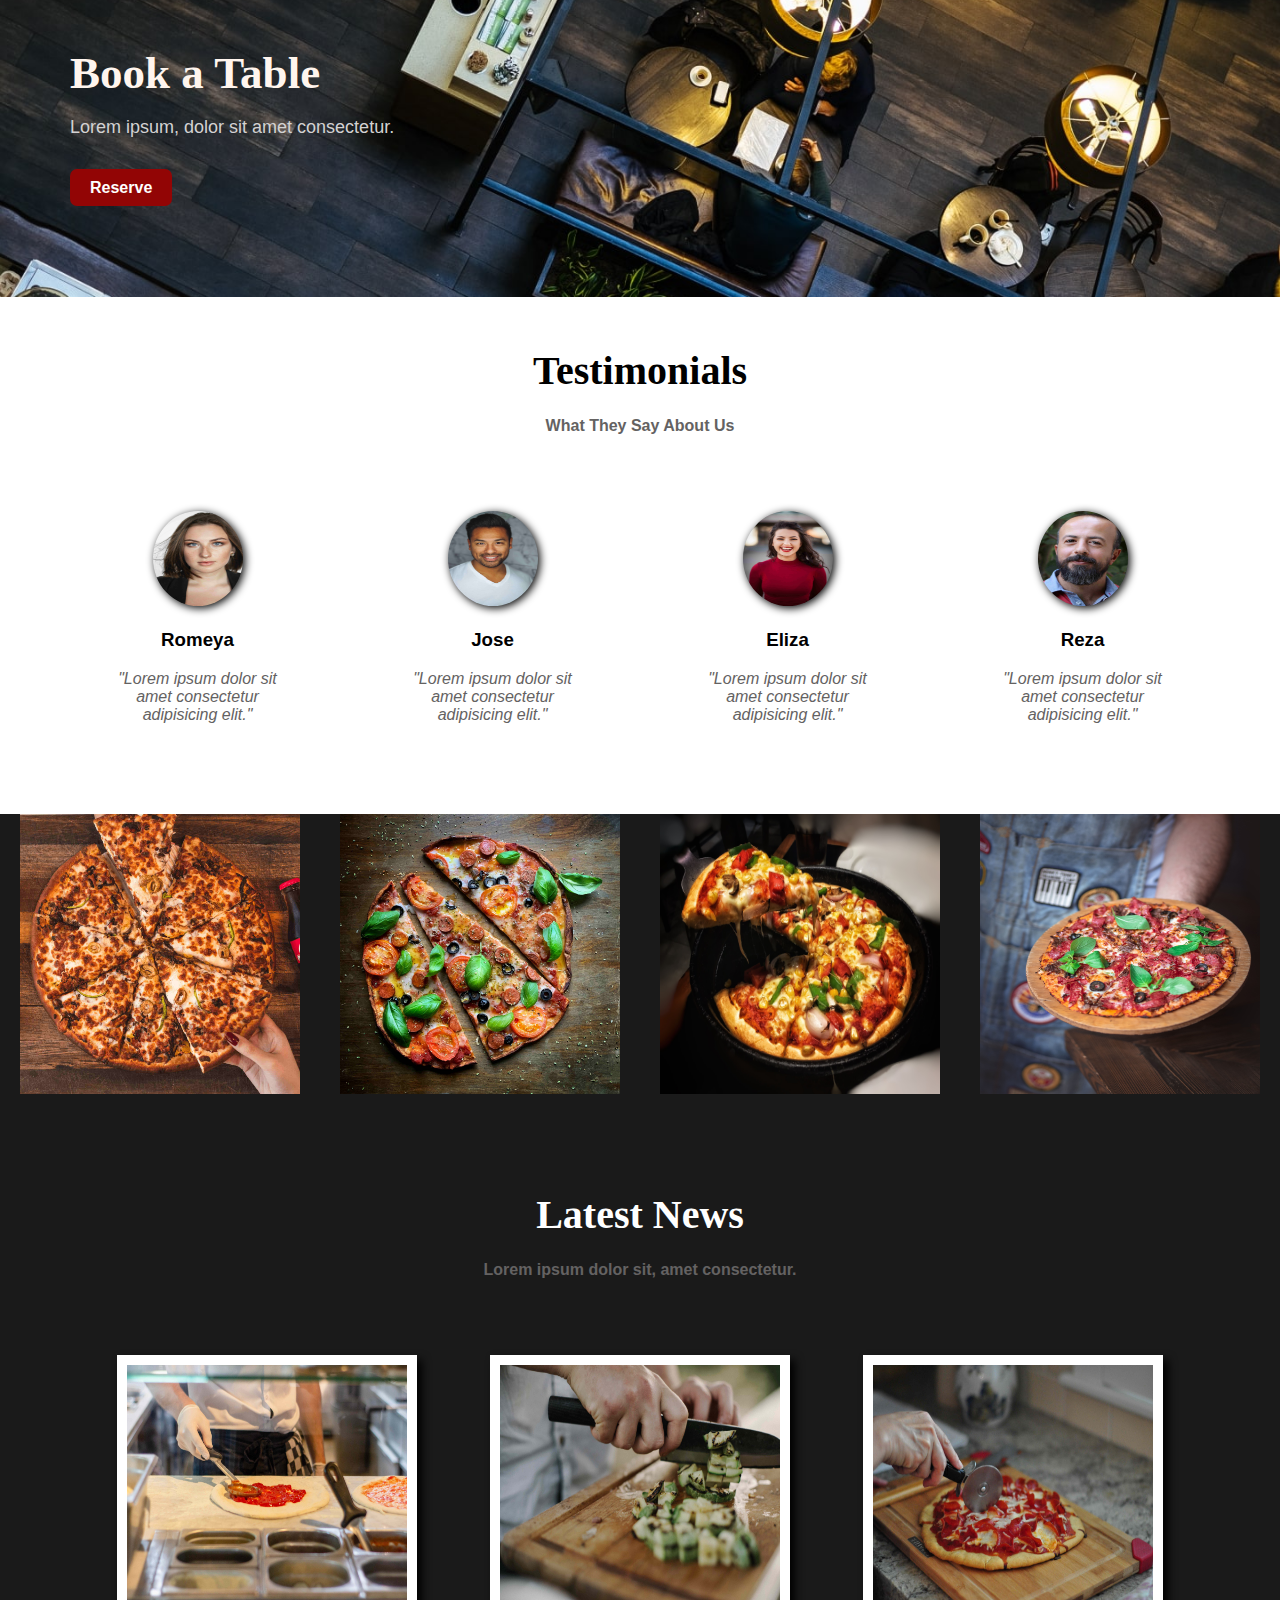
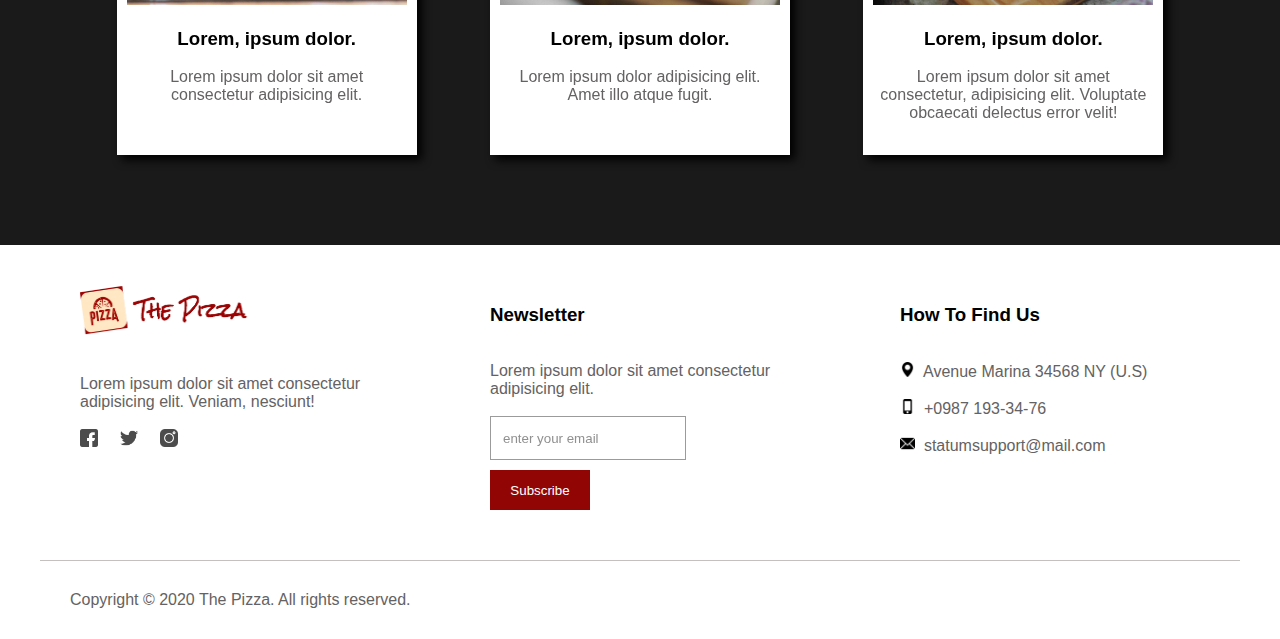
<file: home.html>
<!DOCTYPE html>
<html lang="en">
<head>
    <meta charset="UTF-8">
    <meta name="viewport" content="width=device-width, initial-scale=1.0">
    <link rel="stylesheet" href="style/home.css">
    <link rel="icon" href="media/logo1.jpg" type="image/x-icon"> 
    <title>The Pizza</title>
</head>
<body>
    
    <nav>
        <div id="logo">
            <img src="media/logo.png" alt="Logo" height="55px" width="200px">
        </div>
        <div id="navbar">
            <a href="home.html">Home</a>
            <a href="menu.html">Menu</a>
            <a href="aboutUs.html">About</a>
            <a href="contact.html">Contact</a>
        </div>
        <div id="book">
            <a href="reserve.html">Book a Table</a>
        </div>
        <div id="dropnav">
            <div class="dropdown">
                <button class="dropbtn"><img src="media/dropdown.png" alt="dropdown"></button>
                <div class="dropdown-content">
                    <a href="home.html">Home</a>
                    <a href="menu.html">Menu</a>
                    <a href="aboutUs.html">About Us</a>
                    <a href="contact.html">Contact Us</a>
                    <a href="reserve.html">Reserve a Table</a>
                </div>
            </div>
        </div>
    </nav>
    
    <header>
        <div id="slideText">
            Food For <br> Your Soul
            <p>
                Lorem ipsum, dolor sit amet <br> consectetur adipisicing elit. Rem.
            </p>
            <div id="menu">
                <p>
                    <br>
                    <a href="menu.html"> View Our Menu </a>
                </p>
            </div>
        </div>
    </header>

    <article>

        <div class="sectionHead">
            Popular Dishes <br>
            <span class="meta">
                Lorem ipsum dolor sit, amet consectetur adipisicing elit. Laboriosam.
            </span>
        </div>

        <section id="popular">
            <div class="popDish">
                <img src="media/pizza3-min.jpg" alt="popular">
                <h3>Oakey Smokey</h3>
                <span class="meta">Smoke mozzarella, basil and picorino Romano</span> <br><br>
                <span id="price"> $ 13.00 </span> 
            </div>
            <div class="popDish">
                <img src="media/pop-min-compressed.jpg" alt="popular">
                <h3>Classic Margherita</h3>
                <span class="meta">Lorem ipsum dolor sit amet.</span> <br><br>
                <span id="price"> $ 11.00 </span> 
            </div>
            <div class="popDish">
                <img src="media/pizza2-min-compressed.jpg" alt="popular">
                <h3>Tomato Ricotta</h3>
                <span class="meta">Smoke mozzarella, basil and picorino Romano</span> <br><br>
                <span id="price"> $ 9.50 </span> 
            </div>
        </section>

        <section id="features">
            <div class="feature">
                <img src="media/fish.png" alt="fresh">
                <h3 style="color: rgb(146, 5, 5);">Fresh Ingredients</h3>
                <span class="meta">Lorem ipsum dolor sit amet consectetur adipisicing elit.</span>
            </div>
            <div class="feature">
                <img src="media/recipe.png" alt="fresh">
                <h3 style="color: rgb(146, 5, 5);">Best Recipe</h3>
                <span class="meta">Lorem ipsum dolor sit amet consectetur adipisicing elit. Voluptate, harum!</span>
            </div>
            <div class="feature">
                <img src="media/clients.png" alt="fresh">
                <h3 style="color: rgb(146, 5, 5);">Happy Clients</h3>
                <span class="meta">Lorem ipsum dolor sit amet consectetur adipisicing elit.</span>
            </div>
            <div class="feature">
                <img src="media/veg.png" alt="fresh">
                <h3 style="color: rgb(146, 5, 5);">Vegan Menu</h3>
                <span class="meta">Lorem ipsum dolor sit amet consectetur adipisicing elit.</span>
            </div>
        </section>

        <section id="reserve">
            <div id="reserveText">
                Book a Table
                <p>
                    Lorem ipsum, dolor sit amet consectetur.
                </p>
                <div id="menu">
                    <p>
                        <br>
                        <a href="reserve.html"> Reserve </a>
                    </p>
                </div>
            </div>
        </section>

        <div class="sectionHead">
            Testimonials <br>
            <span class="meta"> What They Say About Us</span>
        </div>

        <section id="testimonials">
            <div class="customer">
                <img src="media/romeya-min.jpg" alt="fresh">
                <h3>Romeya</h3>
                <span class="meta" style="font-style:italic">"Lorem ipsum dolor sit amet consectetur adipisicing elit."</span>
            </div>
            <div class="customer">
                <img src="media/jose-min-compressed.jpg" alt="fresh">
                <h3>Jose</h3>
                <span class="meta" style="font-style:italic">"Lorem ipsum dolor sit amet consectetur adipisicing elit."</span>
            </div>
            <div class="customer">
                <img src="media/eliza-min-compressed.jpg" alt="fresh">
                <h3>Eliza</h3>
                <span class="meta" style="font-style:italic">"Lorem ipsum dolor sit amet consectetur adipisicing elit."</span>
            </div>
            <div class="customer">
                <img src="media/Reza-min.jpg" alt="fresh">
                <h3>Reza</h3>
                <span class="meta" style="font-style:italic">"Lorem ipsum dolor sit amet consectetur adipisicing elit."</span>
            </div>
        </section>

        <section id="blog">
            <div id="imgHead">
                <img src="media/pizza1-min-compressed.jpg" alt="Pizza">
                <img src="media/pizza2-min-compressed.jpg" alt="Pizza">
                <img src="media/pizza3-min.jpg" alt="Pizza">
                <img src="media/pizza4-min.jpg" alt="Pizza">
            </div>
            <div class="slideshow-container">

                <div class="mySlides fade">
                  <img src="media/pizza1-min-compressed.jpg" style="width:100%">
                </div>
                
                <div class="mySlides fade">
                  <img src="media/pizza2-min-compressed.jpg" style="width:100%">
                </div>
                
                <div class="mySlides fade">
                  <img src="media/pizza3-min.jpg" style="width:100%">
                </div>

                <div class="mySlides fade">
                    <img src="media/pizza4-min.jpg" style="width:100%">
                </div>
                
                <a class="prev" onclick="plusSlides(-1)"><br><br>&#10094;</a>
                <a class="next" onclick="plusSlides(1)"><br><br>&#10095;</a>
                
            </div>
            <div class="sectionHead">
                <br><span style="color: white;">Latest News</span><br>
                <span class="meta">
                    Lorem ipsum dolor sit, amet consectetur.
                </span>
            </div>
            <div id="posts">
                <div class="post">
                    <img src="media/post1-min.jpg" alt="post">
                    <h3>Lorem, ipsum dolor.</h3>
                    <span class="meta">Lorem ipsum dolor sit amet consectetur adipisicing elit.</span>
                </div>
                <div class="post">
                    <img src="media/post2-min.jpg" alt="post">
                    <h3>Lorem, ipsum dolor.</h3>
                    <span class="meta">Lorem ipsum dolor adipisicing elit. Amet illo atque fugit.</span>
                </div>
                <div class="post">
                    <img src="media/post3-min.jpg" alt="post">
                    <h3>Lorem, ipsum dolor.</h3>
                    <span class="meta">Lorem ipsum dolor sit amet consectetur, adipisicing elit. Voluptate obcaecati delectus error velit!</span>
                </div>
            </div>
        </section>
        <footer>
            <div class="sec">
                <img src="media/logo.png" alt="logo" height="50px" width="170px"> <br><br>
                <br>
                <span class="meta">Lorem ipsum dolor sit amet consectetur adipisicing elit. Veniam, nesciunt!</span>
                <br><br>
                <div id="socialMedia">
                    <a href="#"><img src="media/facebook.png" alt="Address"></a> &nbsp;&nbsp;&nbsp;
                    <a href="#"><img src="media/twitter.png" alt="Address"></a> &nbsp;&nbsp;&nbsp;
                    <a href="#"><img src="media/instagram.png" alt="Address"></a>
                </div>
            </div>
            <div class="sec">
                <h3>Newsletter</h3>
                <br>
                <span class="meta">Lorem ipsum dolor sit amet consectetur adipisicing elit.</span>
                <form name="Newsletter" method="POST" data-netlify="true">
                    <br>
                    <input type="email" placeholder="enter your email" id="emailInput" required>
                    <input type="submit" value="Subscribe" id="submitButton"> 
                </form>
            </div>
            <div class="sec">
                <h3>How To Find Us</h3>
                <br>
                <span class="meta">
                    <img src="media/pin.png" alt="Address" height="15px" width="auto">&nbsp; Avenue Marina 34568 NY (U.S) <br><br>
                    <img src="media/cellphone.png" alt="contact" height="15px" width="auto">&nbsp; +0987 193-34-76 <br><br>
                    <img src="media/mail.png" alt="mail" height="15px" width="auto">&nbsp; statumsupport@mail.com
                </span>
            </div>
        </footer>
        <div id="copyright">
            <span class="meta">
                Copyright © 2020 The Pizza. All rights reserved.
            </span>
            
        </div>
    </article>
    </div>
    <script src="scripts/index.js"></script>
</body>
</html>
</file>
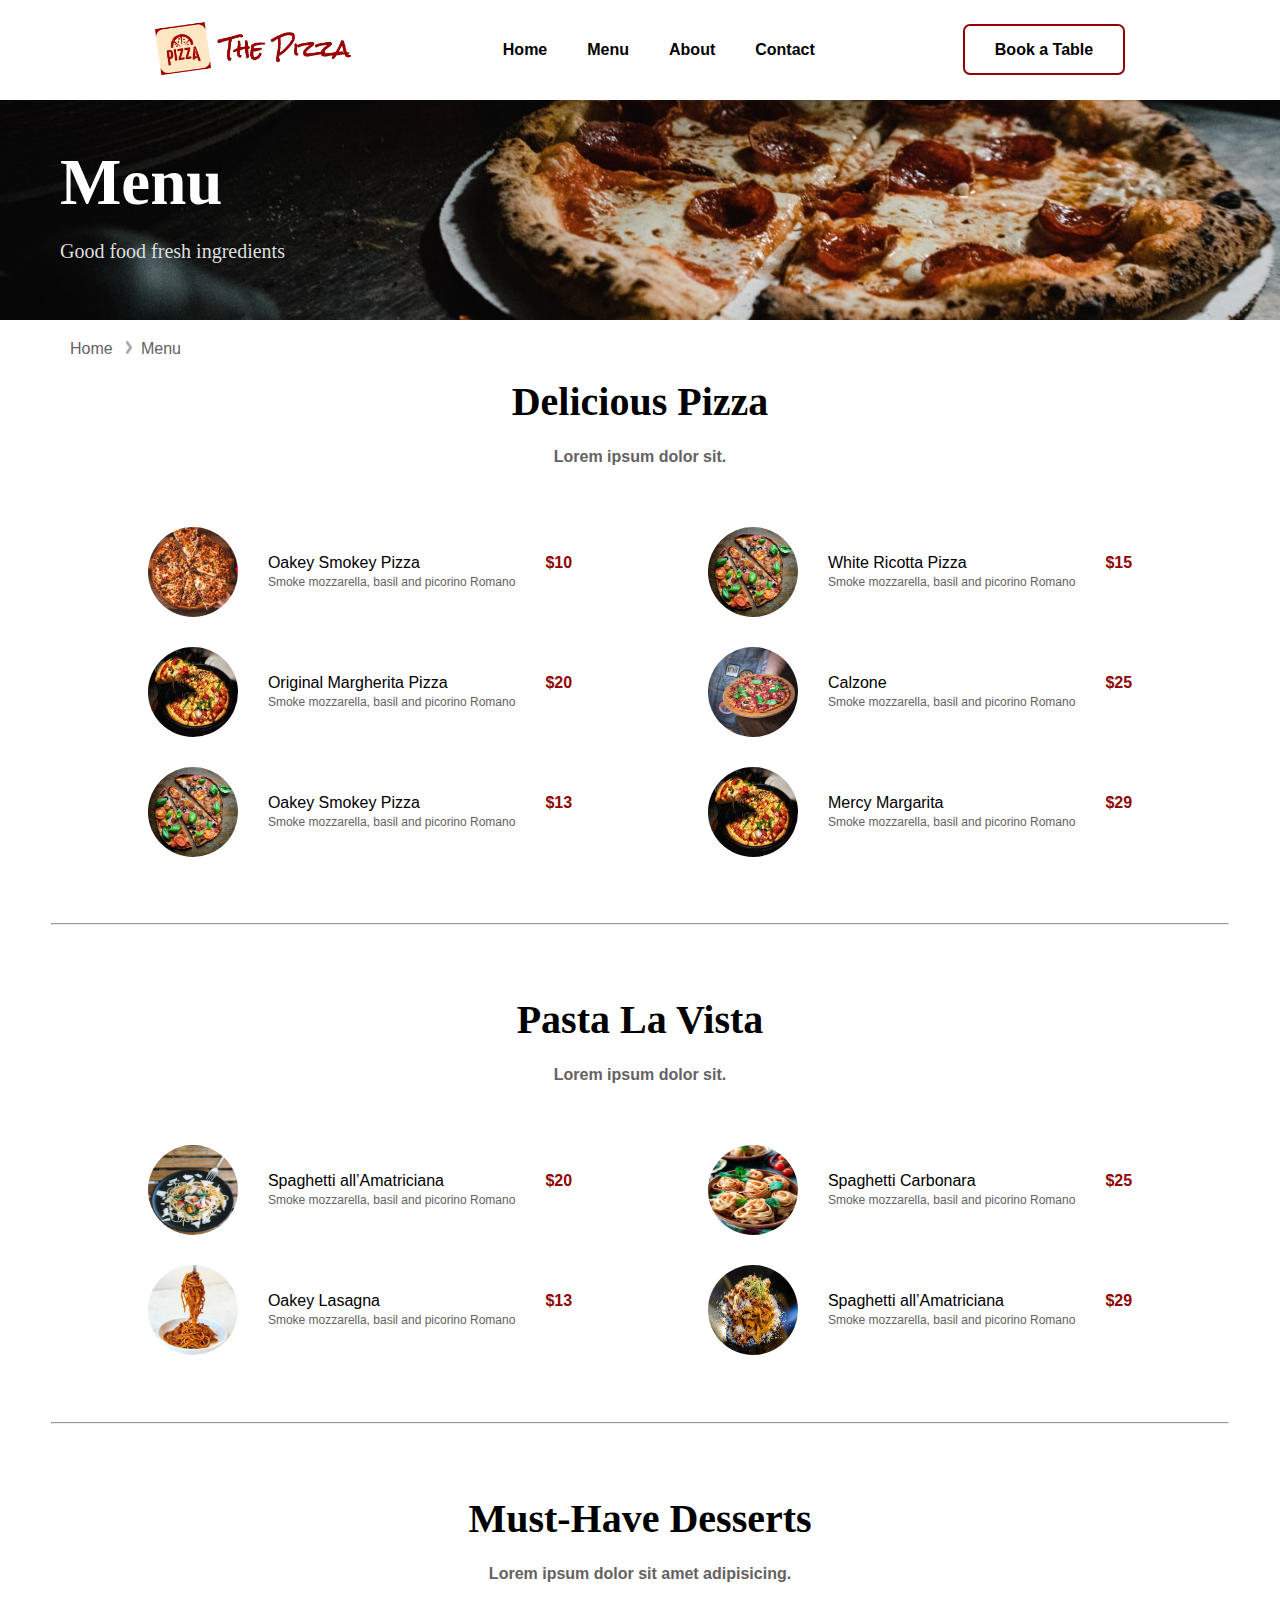
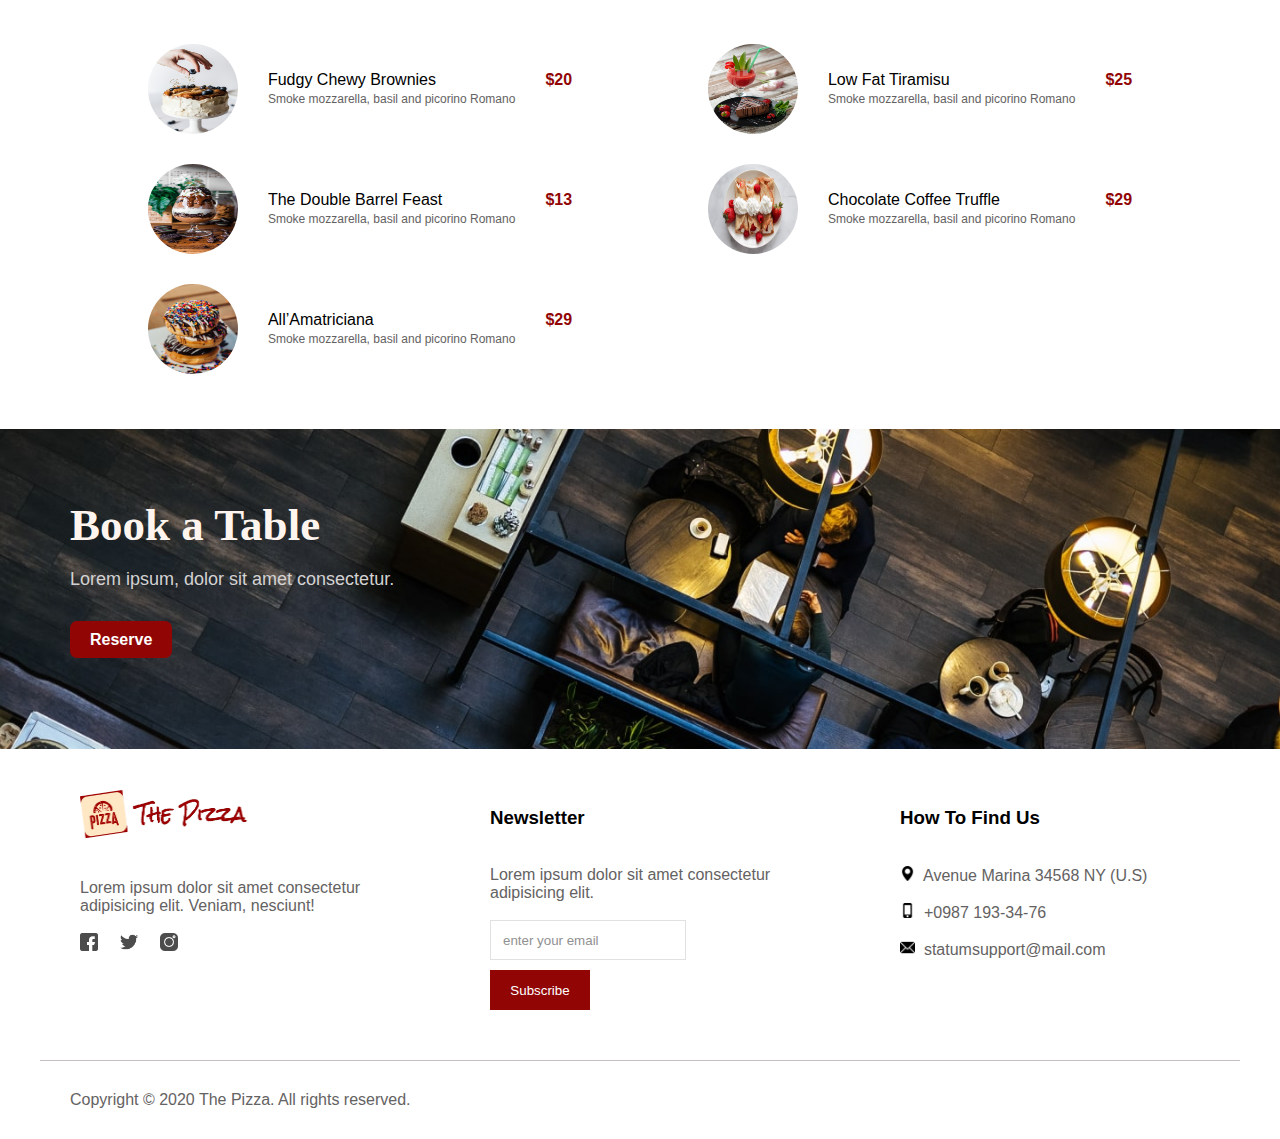
<file: menu.html>
<!DOCTYPE html>
<html lang="en">
<head>
    <meta charset="UTF-8">
    <meta name="viewport" content="width=device-width, initial-scale=1.0">
    <link rel="stylesheet" href="style/home.css">
    <link rel="stylesheet" href="style/menu.css">
    <link rel="icon" href="media/logo1.jpg" type="image/x-icon"> 
    <title>The Pizza</title>
    <script type="javascript" src="scripts/index.js"></script>
</head>
<body>
    <nav>
        <div id="logo">
            <img src="media/logo.png" alt="Logo" height="55px" width="200px">
        </div>
        <div id="navbar">
            <a href="home.html">Home</a>
            <a href="menu.html">Menu</a>
            <a href="aboutUs.html">About</a>
            <a href="contact.html">Contact</a>
        </div>
        <div id="book">
            <a href="reserve.html">Book a Table</a>
        </div>
        <div id="dropnav">
            <div class="dropdown">
                <button class="dropbtn"><img src="media/dropdown.png" alt="dropdown"></button>
                <div class="dropdown-content">
                    <a href="home.html">Home</a>
                    <a href="menu.html">Menu</a>
                    <a href="aboutUs.html">About Us</a>
                    <a href="contact.html">Contact Us</a>
                    <a href="reserve.html">Reserve a Table</a>
                </div>
            </div>
        </div>
    </nav>
    <div id="header">
        
        <div id="slideText">Menu
            <p>Good food fresh ingredients</p>
        </div>
    </div>
    <article>
        <div class="meta show">
            <a href="home.html" style="padding-left: 70px;"> Home </a> &nbsp;
            <img src="media/Group.png" alt="next" height="13px" width="auto">&nbsp;
            <a href="menu.html"> Menu</a>
        </div>

        <section class="sectionHead" style="padding-top: 20px;">
            Delicious Pizza<br>
            <span class="meta">
                Lorem ipsum dolor sit.
            </span>
        </section>
        <section class="foodMenu">
            <div class="item">
                <img src="media/pizza1-min-compressed.jpg" alt="pizza1">
                <p>Oakey Smokey Pizza <br> 
                    <span class="meta" style="font-size: 12px;">
                        Smoke mozzarella, basil and picorino Romano
                    </span>
                </p>
                <div class="itemPrice"> $10 </div>
            </div>
            <div class="item">
                <img src="media/pizza2-min-compressed.jpg" alt="pizza1">
                <p> White Ricotta Pizza <br> 
                    <span class="meta" style="font-size: 12px;">
                        Smoke mozzarella, basil and picorino Romano
                    </span>
                </p>
                <div class="itemPrice"> $15 </div>
            </div>
            <div class="item">
                <img src="media/pizza3-min.jpg" alt="pizza1">
                <p> Original Margherita Pizza <br> 
                    <span class="meta" style="font-size: 12px;">
                        Smoke mozzarella, basil and picorino Romano
                    </span>
                </p>
                <div class="itemPrice"> $20 </div>
            </div>
            <div class="item">
                <img src="media/pizza4-min.jpg" alt="pizza1">
                <p> Calzone <br> 
                    <span class="meta" style="font-size: 12px;">
                        Smoke mozzarella, basil and picorino Romano
                    </span>
                </p>
                <div class="itemPrice"> $25 </div>
            </div>
            <div class="item">
                <img src="media/pizza2-min-compressed.jpg" alt="pizza1">
                <p>Oakey Smokey Pizza <br> 
                    <span class="meta" style="font-size: 12px;">
                        Smoke mozzarella, basil and picorino Romano
                    </span>
                </p>
                <div class="itemPrice"> $13 </div>
            </div>
            <div class="item">
                <img src="media/pizza3-min.jpg" alt="pizza1">
                <p> Mercy Margarita <br> 
                    <span class="meta" style="font-size: 12px;">
                        Smoke mozzarella, basil and picorino Romano
                    </span>
                </p>
                <div class="itemPrice"> $29 </div>
            </div>
        </section>
        <hr style="margin: 4% 4%">
        <section class="sectionHead" style="padding-top: 20px;">
            Pasta La Vista<br>
            <span class="meta">
                Lorem ipsum dolor sit.
            </span>
        </section>
        <section class="foodMenu">
            <div class="item">
                <img src="media/pasta1-min.jpg" alt="pasta">
                <p> Spaghetti all’Amatriciana<br> 
                    <span class="meta" style="font-size: 12px;">
                        Smoke mozzarella, basil and picorino Romano
                    </span>
                </p>
                <div class="itemPrice"> $20 </div>
            </div>
            <div class="item">
                <img src="media/pasta2-min.jpg" alt="pasta">
                <p> Spaghetti Carbonara <br> 
                    <span class="meta" style="font-size: 12px;">
                        Smoke mozzarella, basil and picorino Romano
                    </span>
                </p>
                <div class="itemPrice"> $25 </div>
            </div>
            <div class="item">
                <img src="media/pasta3-min.jpg" alt="pasta">
                <p>Oakey Lasagna <br> 
                    <span class="meta" style="font-size: 12px;">
                        Smoke mozzarella, basil and picorino Romano
                    </span>
                </p>
                <div class="itemPrice"> $13 </div>
            </div>
            <div class="item">
                <img src="media/pasta4-min-compressed.jpg" alt="pasta">
                <p> Spaghetti all’Amatriciana <br> 
                    <span class="meta" style="font-size: 12px;">
                        Smoke mozzarella, basil and picorino Romano
                    </span>
                </p>
                <div class="itemPrice"> $29 </div>
            </div>
        </section>
        <hr style="margin: 4% 4%">
        <section class="sectionHead" style="padding-top: 20px;">
            Must-Have Desserts<br>
            <span class="meta">
                Lorem ipsum dolor sit amet adipisicing.
            </span>
        </section>
        <section class="foodMenu">
            <div class="item">
                <img src="media/dessert1-min.jpg" alt="Dessert">
                <p> Fudgy Chewy Brownies <br> 
                    <span class="meta" style="font-size: 12px;">
                        Smoke mozzarella, basil and picorino Romano
                    </span>
                </p>
                <div class="itemPrice"> $20 </div>
            </div>
            <div class="item">
                <img src="media/dessert2-min.jpg" alt="Dessert">
                <p> Low Fat Tiramisu <br> 
                    <span class="meta" style="font-size: 12px;">
                        Smoke mozzarella, basil and picorino Romano
                    </span>
                </p>
                <div class="itemPrice"> $25 </div>
            </div>
            <div class="item">
                <img src="media/dessert3-min-compressed.jpg" alt="Dessert">
                <p> The Double Barrel Feast <br> 
                    <span class="meta" style="font-size: 12px;">
                        Smoke mozzarella, basil and picorino Romano
                    </span>
                </p>
                <div class="itemPrice"> $13 </div>
            </div>
            <div class="item">
                <img src="media/dessert4-min.jpg" alt="Dessert">
                <p> Chocolate Coffee Truffle <br> 
                    <span class="meta" style="font-size: 12px;">
                        Smoke mozzarella, basil and picorino Romano
                    </span>
                </p>
                <div class="itemPrice"> $29 </div>
            </div>
            <div class="item">
                <img src="media/dessert5-min.jpg" alt="Dessert">
                <p> All’Amatriciana <br> 
                    <span class="meta" style="font-size: 12px;">
                        Smoke mozzarella, basil and picorino Romano
                    </span>
                </p>
                <div class="itemPrice"> $29 </div>
            </div>
        </section>
        <section id="reserve">
            <div id="reserveText">
                Book a Table
                <p>
                    Lorem ipsum, dolor sit amet consectetur.
                </p>
                <div id="menu">
                    <p>
                        <br>
                        <a href="reserve.html"> Reserve </a>
                    </p>
                </div>
            </div>
        </section>

        <footer>
            <div class="sec">
                <img src="media/logo.png" alt="logo" height="50px" width="170px"> <br><br>
                <br>
                <span class="meta">Lorem ipsum dolor sit amet consectetur adipisicing elit. Veniam, nesciunt!</span>
                <br><br>
                <div id="socialMedia">
                    <a href="#"><img src="media/facebook.png" alt="Address"></a> &nbsp;&nbsp;&nbsp;
                    <a href="#"><img src="media/twitter.png" alt="Address"></a> &nbsp;&nbsp;&nbsp;
                    <a href="#"><img src="media/instagram.png" alt="Address"></a>
                </div>
            </div>
            <div class="sec">
                <h3>Newsletter</h3>
                <br>
                <span class="meta">Lorem ipsum dolor sit amet consectetur adipisicing elit.</span>
                <form name="Newsletter" method="POST" data-netlify="true">
                    <br>
                    <input type="email" placeholder="enter your email" id="emailInput" required>
                    <input type="submit" value="Subscribe" id="submitButton"> 
                </form>
            </div>
            <div class="sec">
                <h3>How To Find Us</h3>
                <br>
                <span class="meta">
                    <img src="media/pin.png" alt="Address" height="15px" width="auto">&nbsp; Avenue Marina 34568 NY (U.S) <br><br>
                    <img src="media/cellphone.png" alt="contact" height="15px" width="auto">&nbsp; +0987 193-34-76 <br><br>
                    <img src="media/mail.png" alt="mail" height="15px" width="auto">&nbsp; statumsupport@mail.com
                </span>
            </div>
        </footer>
        <div id="copyright">
            <span class="meta">
                Copyright © 2020 The Pizza. All rights reserved.
            </span>
            
        </div>
    </article>
</body>
</html>
</file>
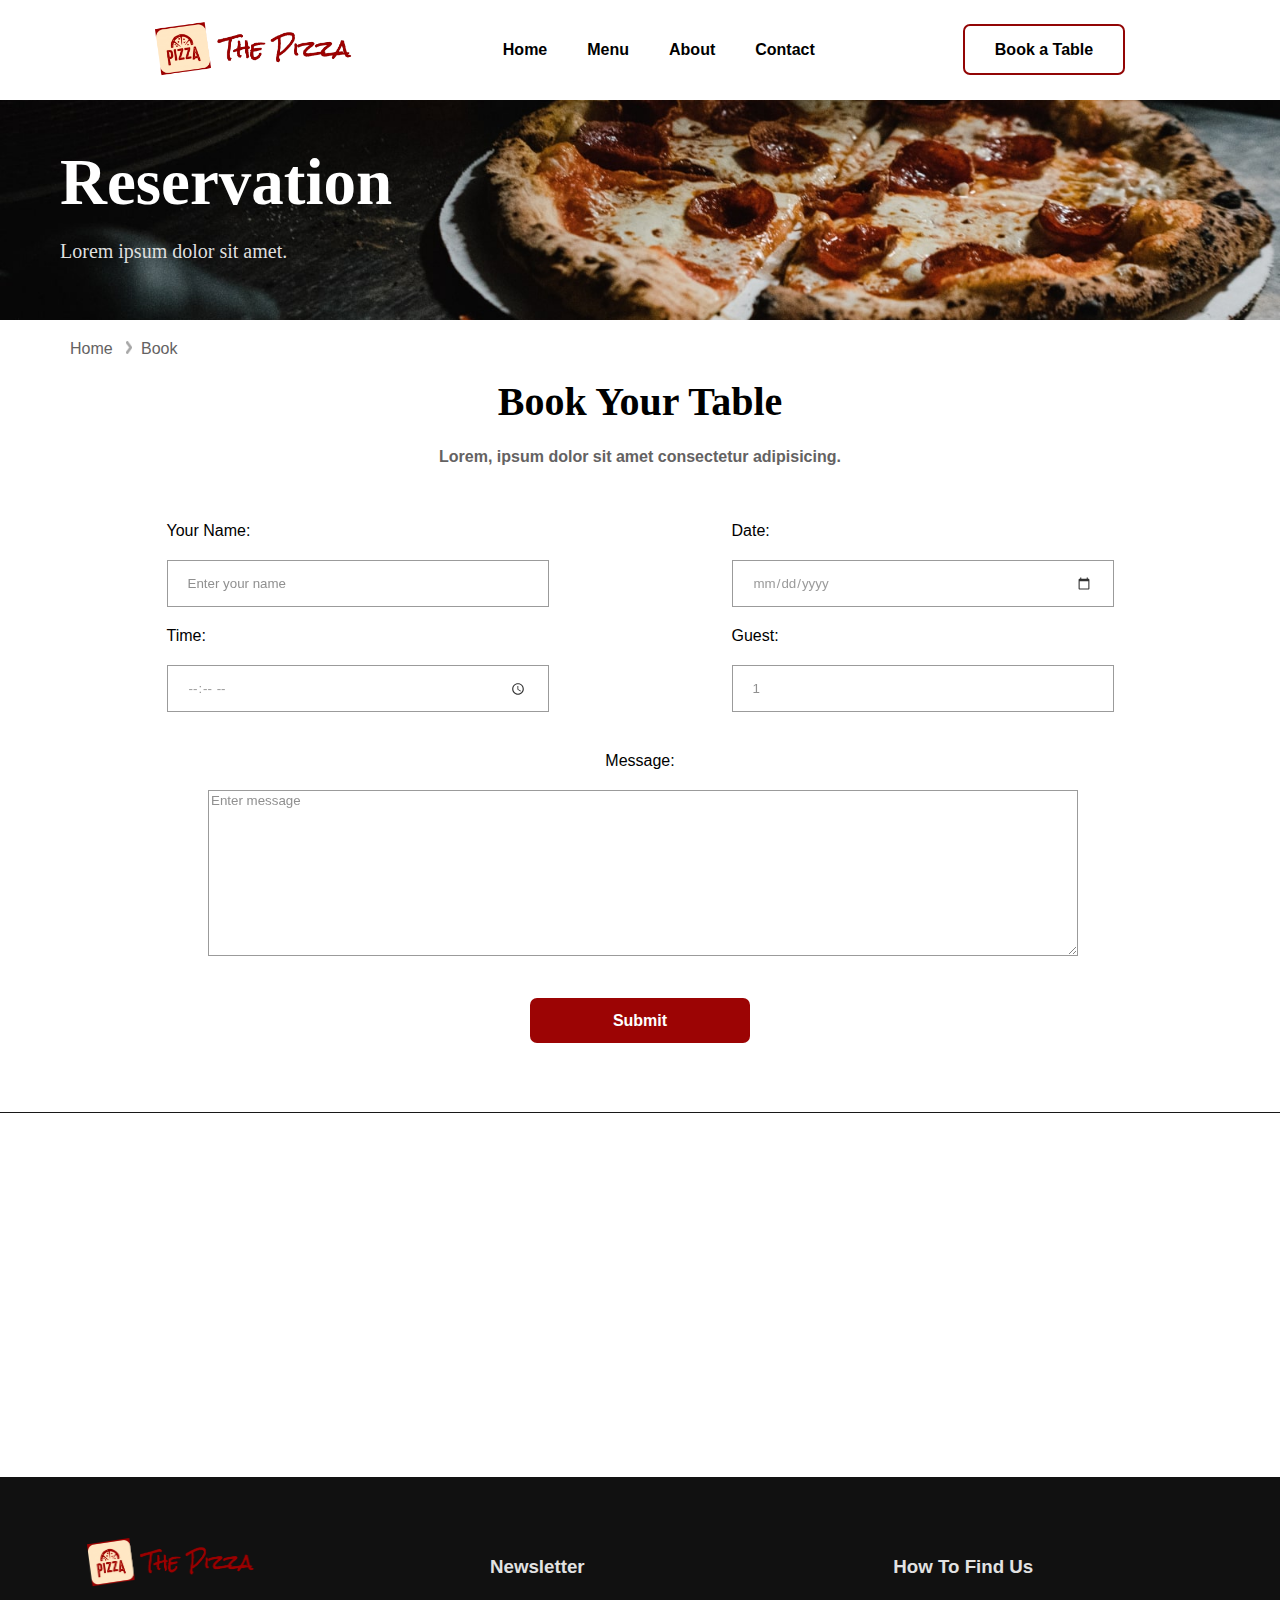
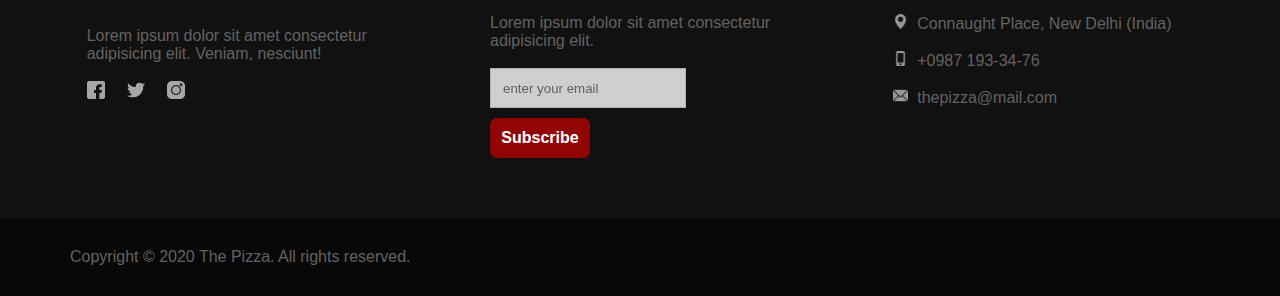
<file: reserve.html>
<!DOCTYPE html>
<html lang="en">
<head>
    <meta charset="UTF-8">
    <meta name="viewport" content="width=device-width, initial-scale=1.0">
    <link rel="stylesheet" href="style/home.css">
    <link rel="stylesheet" href="style/menu.css">
    <link rel="stylesheet" href="style/reservation.css">
    <link rel="icon" href="media/logo1.jpg" type="image/x-icon"> 
    <title>The Pizza</title>
    <script type="javascript" src="scripts/index.js"></script>
</head>
<body>
    <nav>
        <div id="logo">
            <img src="media/logo.png" alt="Logo" height="55px" width="200px">
        </div>
        <div id="navbar">
            <a href="home.html">Home</a>
            <a href="menu.html">Menu</a>
            <a href="aboutUs.html">About</a>
            <a href="contact.html">Contact</a>
        </div>
        <div id="book">
            <a href="reserve.html">Book a Table</a>
        </div>
        <div id="dropnav">
            <div class="dropdown">
                <button class="dropbtn"><img src="media/dropdown.png" alt="dropdown"></button>
                <div class="dropdown-content">
                    <a href="home.html">Home</a>
                    <a href="menu.html">Menu</a>
                    <a href="aboutUs.html">About Us</a>
                    <a href="contact.html">Contact Us</a>
                    <a href="reserve.html">Reserve a Table</a>
                </div>
            </div>
        </div>
    </nav>
    <div id="header">    
        <div id="slideText">Reservation
            <p>Lorem ipsum dolor sit amet.</p>
        </div>
    </div>
    <article>
        <div class="meta show">
            <a href="home.html" style="padding-left: 70px;"> Home </a> &nbsp;
            <img src="media/Group.png" alt="next" height="13px" width="auto">&nbsp;
            <a href="menu.html"> Book</a>
        </div>

        <section class="sectionHead" style="padding-top: 20px;">
            Book Your Table<br>
            <span class="meta">
                Lorem, ipsum dolor sit amet consectetur adipisicing.
            </span>
        </section>
        
            <form name="Reserve" method="POST" data-netlify="true">
                <div id="reservation">
                    <div>
                        <label for="name">
                            Your Name:
                        </label><br>
                        <input type="text" name="Name" required placeholder="Enter your name">
                    </div>
                    <div>
                        <label for="date">
                            Date:
                        </label><br>
                        <input type="date" name="Date" required>
                    </div>
                    <div>
                        <label for="time">
                            Time:
                        </label><br>
                        <input type="time" name="Time" required>
                    </div>
                    <div>
                        <label for="guest">
                            Guest:
                        </label><br>
                        <input type="number" name="Guest" min="1" max="10" required placeholder="1">
                    </div>
                </div>
                <div id="message">
                    <label for="name">
                        Message:
                    </label><br>
                    <textarea name="Message" placeholder="Enter message"></textarea> <br><br>
                    <input type="submit">
                </div>
            </form>
        <div style="margin-top: 200px;">
            <iframe src="https://www.google.com/maps/embed?pb=!1m18!1m12!1m3!1d3501.9029319399474!2d77.21732711453032!3d28.63267118241769!2m3!1f0!2f0!3f0!3m2!1i1024!2i768!4f13.1!3m3!1m2!1s0x390cfd1d8e6bed2d%3A0xd2260a8e0dd4732b!2sCentral%20Park!5e0!3m2!1sen!2sin!4v1598708727673!5m2!1sen!2sin" 
            width="100%" height="360px" frameborder="0" style="border-top: 1px solid rgb(24, 24, 24);" allowfullscreen="" aria-hidden="false" tabindex="0"></iframe>
        </div>    

        <div id="menuFooter">
            <div class="sec">
                <img src="media/logo.png" alt="logo" height="50px" width="170px"> <br><br>
                <br>
                <span class="meta">Lorem ipsum dolor sit amet consectetur adipisicing elit. Veniam, nesciunt!</span>
                <br><br>
                <div id="socialMediaDark">
                    <a href="#"><img src="media/facebook.png" alt="Address"></a> &nbsp;&nbsp;&nbsp;
                    <a href="#"><img src="media/twitter.png" alt="Address"></a> &nbsp;&nbsp;&nbsp;
                    <a href="#"><img src="media/instagram.png" alt="Address"></a>
                </div>
            </div>
            <div class="sec">
                <h3>Newsletter</h3>
                <br>
                <span class="meta">Lorem ipsum dolor sit amet consectetur adipisicing elit.</span>
                <form name="Newsletter" method="POST" data-netlify="true">
                    <br>
                    <input type="email" placeholder="enter your email" id="emailInput" required>
                    <input type="submit" value="Subscribe" id="submitButton"> 
                </form>
            </div>
            <div class="sec">
                <h3>How To Find Us</h3>
                <br>
                <span class="meta">
                    <img src="media/pin.png" alt="Address" height="15px" width="auto" style="filter: invert(60%)">&nbsp; Connaught Place, New Delhi (India) <br><br>
                    <img src="media/cellphone.png" alt="contact" height="15px" width="auto" style="filter: invert(60%)">&nbsp; +0987 193-34-76 <br><br>
                    <img src="media/mail.png" alt="mail" height="15px" width="auto" style="filter: invert(60%)">&nbsp; thepizza@mail.com
                </span>
            </div>
        </div>
        <div id="menuCopyright">
            <span class="meta">
                Copyright © 2020 The Pizza. All rights reserved.
            </span>
            
        </div>
    </article>
</body>
</html>
</file>
<file: style/home.css>
body {
    margin: 0px;
    font-family: -apple-system, BlinkMacSystemFont, 'Segoe UI', Roboto, Oxygen, Ubuntu, Cantarell, 'Open Sans', 'Helvetica Neue', sans-serif;
}

nav {
    height: 100px;
    display: flex;
    justify-content: center;
    align-items: center;
    position: fixed;    
    width: 100%;
    background-color: white;
    z-index: 2;
}

#navbar {
    display: flex;
    padding-right: 10%;
    padding-left: 10%;
    font-size: medium;
    font-weight: 550;
}

#navbar a {
    padding: 20px;
    text-decoration: none;
    color: black;   
}

#navbar a:hover {
    color: rgb(102, 3, 3);
    border-bottom: 1px solid rgb(102, 3, 3);
}


#book a {
    border-radius: 7px;
    text-decoration: none;
    color: black;
    align-self: center;
    border: 2px solid rgb(146, 5, 5);
    padding: 15px 30px 15px 30px;
    transition: background 300ms ease-out;
    font-weight: 700;
}

#book a:hover {
    background: rgb(146, 5, 5);
    color: white;
}

header {
    background-image: url(/media/slideImage1-min.jpg);
    background-size: cover;
    background-repeat: space;
    background-position: left;
    height: 460px;
    position: relative;
    top: 100px;
    z-index: 1;
}

#slideText {
    position: absolute;
    top: 80px;
    left: 60px;
    color: seashell;
    font-size: 70px;
    font-family: 'Times New Roman', Times, serif;
    font-weight: bold;
}

#slideText p {
    font-size: 20px;
    font-weight: normal;
    color: rgb(223, 223, 223);
}

#menu a {
    text-decoration: none;
    color: white;
    background: rgb(146, 5, 5);
    text-align: center;
    border-radius: 7px;
    padding: 10px 20px 10px 20px;
    font-family: -apple-system, BlinkMacSystemFont, 'Segoe UI', Roboto, Oxygen, Ubuntu, Cantarell, 'Open Sans', 'Helvetica Neue', sans-serif;
    font-size: medium;
    font-weight: bold;
    transition: background 300ms ease-out;
}

#menu a:hover {
    background: white;
    color: rgb(146, 5, 5);
}

#add a {
    border-radius: 7px;
    text-decoration: none;
    color: black;
    border: 2px solid rgb(146, 5, 5);
    text-align: center;
    padding: 10px 20px 10px 20px;
    transition: background 300ms ease-out;
    font-size: small;
}

article {
    margin-top: 100px;
}

#add a:hover {
    background: rgb(146, 5, 5);
    color: white;
}

#popular {
    display: flex;
    flex-wrap: wrap;
    justify-content: space-evenly;
    margin: 0px 80px 80px 80px;
}
.popDish {
    height: 380px;
    width: 260px;
    position: relative;
    text-align: center;
    border-radius: 30px;
    background-color: rgb(241, 241, 241);
    margin: 0px 20px;
    margin-top: 50px;
    box-shadow: 2px 2px 5px rgb(122, 122, 122);
}

.popDish:hover {
    transform: scale(1.03);
    box-shadow: 4px 4px 5px rgb(122, 122, 122);
}

.popDish #price {
    font-size: 16px;
    font-weight: bold;
    color: rgb(146, 5, 5) ;
    position: absolute;
    bottom: 15px;
    left: 95px;
}
.popDish img {
    height: 220px;
    width: 260px;
    border-radius: 30px 30px 0px 0px;
}

.sectionHead {
    font-size: 40px;
    font-family: 'Times New Roman', Times, serif;
    font-weight: bold;
    text-align: center;
    padding-top: 50px;
    margin: 0px 30px;
}

#features {
    display: flex;
    flex-wrap: wrap;
    justify-content: space-around;
    border-top: 1px solid rgb(196, 192, 192);
    padding-top: 30px;
    margin: 0px 30px 50px 30px;
}

.feature {
    height: 100%;
    width: 195px;
    text-align: center;
    margin: 60px 40px;
}

.feature img {
    height: auto;
    width: 50px;
    opacity: 0.9;
}

.meta {
    font-family:-apple-system, BlinkMacSystemFont, 'Segoe UI', Roboto, Oxygen, Ubuntu, Cantarell, 'Open Sans', 'Helvetica Neue', sans-serif;
    font-size:medium;
    color: rgb(100, 98, 98);
}

.meta a {
    text-decoration: none;
    color: rgb(100, 98, 98);
}

.meta a:hover {
    color: rgb(146, 5, 5)
}

#reserve {
    height: 320px;
    position: relative;
    background-image: url(/media/book-min.jpg);
    background-position: left;
    background-size: cover;
    background-repeat: space;
}

#reserveText {
    position: absolute;
    top: 70px;
    left: 70px;
    color: seashell;
    font-size: 45px;
    font-family: 'Times New Roman', Times, serif;
    font-weight: bold;
}

#reserveText p {
    font-size: 18px;
    font-weight: normal;
    font-family: -apple-system, BlinkMacSystemFont, 'Segoe UI', Roboto, Oxygen, Ubuntu, Cantarell, 'Open Sans', 'Helvetica Neue', sans-serif;
    color: rgb(211, 210, 210);
}

#testimonials {
    display: flex;
    flex-wrap: wrap;
    justify-content: space-around;
    padding-top: 30px;
    margin: 0px 50px 50px 50px;
}

.customer {
    height: 100%;
    width: 185px;
    text-align: center;
    margin: 40px;
}

.customer img {
    height: 95px;
    width: 90px;
    border-radius: 50%;
    filter: drop-shadow(2px 2px 4px black);
}

#blog {
    background-color: rgb(26, 26, 26);
    padding-bottom: 20px;
}

#imgHead {
    display: flex;
    flex-wrap: wrap;
    justify-content: space-around;
}

#imgHead img {
    height: 280px;
    width: 280px;
}

#posts {
    display: grid;
    grid-template-columns: repeat(auto-fill, minmax(280px, 1fr));
    justify-items: center;
    column-gap: 40px;
    row-gap: 80px;
    margin: 70px 100px;
}
.post {
    height: 380px;
    width: 280px;
    text-align: center;
    background-color: white;
    filter: drop-shadow(5px 5px 5px black);
    padding: 10px;
}

.post:hover {
    transform: scale(1.03);
    box-shadow: 4px 4px 5px black;
}

.post img {
    height: 240px;
    width: 280px;
}

.post a {
    text-decoration: none;
    color: rgb(102, 3, 3);
    font-weight: bold;
}

.post a:hover {
    color: black;
}

footer {
    display: grid;
    grid-template-columns: repeat(auto-fill, minmax(300px, 1fr));
    justify-items: center;
    gap: 50px;
    margin: 0px 50px 50px 50px;
}

footer .sec {
    padding-top: 40px;
    width: 300px;
}

#socialMedia img {
    height: 18px;
    width: auto;
    opacity: 0.7;
}

#socialMedia img:hover {
    opacity: 1;
}


#emailInput {
    border: 1px solid rgb(131, 131, 131);
    height: 40px;
    width: 180px;
    opacity: 0.8;
    padding-left: 12px;
}

#submitButton {
    margin-top: 10px;
    height: 40px;
    width: 100px;
    color: white;
    background-color: rgb(146, 5, 5);
    border: none;
}

#submitButton:hover {
    opacity: 0.8;
}

#copyright {
    border-top: 1px solid rgb(196, 192, 192);
    padding: 30px;
    margin: 0px 40px 0px 40px;
}

.dropbtn {
    background-color: white;
    padding: 10px 12px 10px 12px;
    border: none;
    display: none;
    opacity: 0.8;
  }

.dropbtn img {
    height: 32px;
    width: 32px;
}

.dropdown {
    position: relative;
}
  
.dropdown-content {
    display: none;
    position: absolute;
    left: -143px;
    background-color: #f1f1f1;
    min-width: 190px;
    box-shadow: 0px 8px 16px 0px rgba(0,0,0,0.2);
    z-index: 1;
    border-radius: 8px 0px 8px 8px;
}
  
.dropdown-content a {
    color: black;
    padding: 15px 40px 15px 25px;
    text-decoration: none;
    display: block;
    border-radius: 8px 0px 8px 8px;
    font-size: 16px;
    font-weight: bold;
}

.dropdown-content a:hover {
    background-color: rgb(146, 5, 5);
    color: antiquewhite;     
}
  
.dropdown:hover .dropdown-content {
      display: block; 
}
  
.dropdown:hover .dropbtn { 
    transform: scale(1.1);
    opacity: 1;
}
.slideshow-container {
    display: none;
}




/****************************** Media Queries ****************************/

@media only screen and (max-width: 900px) {
    
    #navbar {
        display: none;
    }

    #book {
        display: none;
    }

    .dropbtn {
        display: initial;
    }

    header {
        height: 300px;
    }
    
    header img {
        height: 100%;
        width: 100%;
    }
    #slideText {
        top: 40px;
        font-size: 45px;
    }
    
    #slideText p {
        font-size: 16px;
    }
    
    #menu a {
        border-radius: 5px;
        font-size: small;
    }

    #popular {
        margin: 0px 30px 80px 30px;
    }

    #reserve {
        height: 230px;
    }
    
    #reserveText {
        top: 60px;
        left: 40px;
        font-size: 40px;
    }
    
    #reserveText p {
        font-size: 15px;
    }
    #dropnav {
        float: right;
        padding-left: 400px;
    }

    footer {
        gap: 0px;
    }
}


@media only screen and (max-width: 600px) {

    .sectionHead {
        font-size: 28px;
    }

    .sectionHead .meta {
        font-size: 14px;
        font-weight: 500;
    }

    #imgHead {
        display: none;
    }
    /* Slideshow container */
    .slideshow-container {
        max-width: 1000px;
        position: relative;
        margin: auto;
        display: block;
    }

    .slideshow-container img {
        height: 360px;
    }
    
    /* Next & previous buttons */
    .prev, .next {
        cursor: pointer;
        position: absolute;
        top: 35%;
        height: 120px;
        width: auto;
        padding: 16px;
        margin-top: -22px;
        color: white;
        font-weight: bold;
        font-size: 18px;
        transition: 0.6s ease;
        border-radius: 0 3px 3px 0;
        user-select: none;
        background-color: black;
        opacity: 60%;
    }
    
    /* Position the "next button" to the right */
    .next {
        right: 0;
        border-radius: 3px 0 0 3px;
    }
    
    /* Fading animation */
    .fade {
        -webkit-animation-name: fade;
        -webkit-animation-duration: 1.5s;
        animation-name: fade;
        animation-duration: 1.5s;
    }
    
    @-webkit-keyframes fade {
        from {opacity: .4} 
        to {opacity: 1}
    }
    
    @keyframes fade {
        from {opacity: .4} 
        to {opacity: 1}
    }
  
  
    header {
        height: 200px;
    }

    #dropnav {
        float: right;
        padding-left: 70px;
    }
    
    header img {
        height: 100%;
        width: 100%;
    }
    #slideText {
        top: 20px;
        left: 25px;
        font-size: 32px;
    }

    #posts {
        justify-items: center;
        margin: 60px 0px;
    }

    #slideText p {
        font-size: 12px;
    }
    #menu a {
        border-radius: 5px;
        font-size: 10px;
        padding: 8px 12px 8px 12px;
    }
    #reserve {
        height: 180px;
    }
    
    #reserveText {
        top: 60px;
        left: 20px;
        font-size: 30px;
    }
    
    #reserveText p {
        font-size: 12px;
    }
}
</file>
<file: style/menu.css>
#header {
    background-image: url(/media/menuHeader-min.jpg);
    background-size: cover;
    background-repeat: space;
    background-position: left;
    height: 240px;
    position: relative;
    top: 80px;
    z-index: 1;
}

#slideText {
    position: absolute;
    top: 65px;
    left: 60px;
    color: white;
    font-size: 65px;
    font-family: 'Times New Roman', Times, serif;
    font-weight: bold;
}

.foodMenu {
    display: grid;
    grid-template-columns: repeat(auto-fill, minmax(430px, 1fr));
    justify-items: center;
    margin: 40px 80px;
}

.foodMenu .item {
    display: flex;
    padding: 15px 30px;   
}

.foodMenu .item img {
    height: 90px;
    width: 90px;
    border-radius: 50%;
} 

.foodMenu .item p {
    margin-top: 27px;
    font-weight: 500;
    padding: 0px 30px;
    
}

.foodMenu .item .itemPrice {
    font-weight: bold;
    color: rgb(146, 5, 5) ;
    margin-top: 27px;
}

#menuFooter {
    display: grid;
    grid-template-columns: repeat(auto-fill, minmax(300px, 1fr));
    justify-items: center;
    gap: 50px;
    padding: 60px;
    background-color: rgb(17, 17, 17);
    color: rgb(226, 226, 226);
}

#menuFooter .sec {
    width: 300px;
}


#socialMediaDark img {
    height: 18px;
    width: auto;
    opacity: 0.8;
    filter: invert(80%);
}

#socialMedia img:hover {
    opacity: 1;
}


#emailInput {
    border: 1px solid rgb(218, 218, 218);
    height: 36px;
    width: 180px;
    opacity: 0.8;
    padding-left: 12px;
}

#menuCopyright {
    background-color: rgb(8, 8, 8);
    padding: 30px 70px;
}


/****************************** Media Queries ****************************/

@media only screen and (max-width: 900px) {
    
    #header {
        height: 220px;
    }

    #slideText {
        top: 60px;
        left: 40px;
        font-size: 50px;
    }
    
    #dropnav {
        float: right;
        padding-left: 400px;
    }

    #menuFooter {
        gap: 0px;
        padding: 30px;
    }

    #menuFooter .sec {
        padding: 20px;
    }
}


@media only screen and (max-width: 600px) {
    
    .foodMenu {
        grid-template-columns: repeat(auto-fill, minmax(370px, 1fr));
        justify-items: center;
        margin: 0px;
    }

    #header {
        height: 120px;
    }
    #dropnav {
        float: right;
        padding-left: 70px;
    }
    
    #header img {
        height: 100%;
        width: 100%;
    }
    #slideText {
        top: 40px;
        left: 20px;
        font-size: 30px;
    }

    #slideText p {
        font-size: 10px;
    }

    .foodMenu {
        margin: 0px;
        justify-items: start;
    }

    .foodMenu .item{
        margin: 0px;
    }

    .foodMenu .item img {
        height: 45px;
        width: 45px;
        border-radius: 50%;
    }
    
    .foodMenu .item p {
        margin-top: 2px;
        font-weight: 400;
        padding: 0px 12px;   
    }
    
    .foodMenu .item .itemPrice {
        font-weight: 550;
        color: rgb(146, 5, 5) ;
        margin-top: 2px;
    }

    .sectionHead {
        font-size: 30px;
        font-family: 'Times New Roman', Times, serif;
        font-weight: bold;
        text-align: center;
        padding-top: 50px;
        padding-bottom: 20px;
    }

    .show {
        display: none;
    }

    #menuFooter {
        padding: 25px;
    }
}
</file>
<file: style/aboutUs.css>
.about {
    display: grid;
    grid-template-columns: repeat(auto-fill, minmax(400px, 1fr));
    margin: 70px 200px;
    justify-items: center;
    row-gap: 40px;
    column-gap: 20px;
}

.about img {
    width: 400px;
    height: auto;
}

.about .description {
    width: 400px;
    text-align: justify;
}

.description .head {
    color: rgb(27, 27, 27);
    font-size: 50px;
    font-weight: 500;
}

.description p {
    font-family: Georgia, 'Times New Roman', Times, serif;
}

#chefs {
    display: grid;
    grid-template-columns: repeat(auto-fill, minmax(280px, 1fr));
    justify-items: center;
    gap: 20px;
    margin: 0px 100px 80px 100px;
}    

.chef {
    height: 380px;
    width: 240px;
    text-align: center;
    margin-top: 50px;
    background-color: white;
    filter: drop-shadow(5px 5px 3px black);
}

.chef img {
    height: 280px;
    width: 240px;
}

/****************************** Media Queries ****************************/

@media only screen and (max-width: 900px) {

.about img {
    width: 340px;
    height: auto;
}

}


@media only screen and (max-width: 600px) {
.about {
    margin: 70px 0px;
    padding: 0px;
    row-gap: 30px;
    justify-items: center;
}    
.about img {
    width: 260px;
    height: auto;
}
.about .description {
    text-align: justify;
    width: 300px;
}
.description .head {
    color: rgb(27, 27, 27);
    font-size: 34px;
    font-weight: 500;
}
#chefs {
    margin: 0px;
}
}
</file>
<file: style/reservation.css>
#reservation {
    display: grid;
    grid-template-columns: repeat(auto-fill, minmax(380px, 1fr));
    justify-items: center;
    margin: 50px 100px;
    margin-bottom: 20px;
    column-gap: 50px;
}

#reservation input { 
    border: 1px solid rgb(131, 131, 131);
    height: 45px;
    width: 340px;
    margin: 20px 0px;
    opacity: 0.8;
    padding: 0px 20px;
    color: rgb(131, 131, 131);
    font-family: -apple-system, BlinkMacSystemFont, 'Segoe UI', Roboto, Oxygen, Ubuntu, Cantarell, 'Open Sans', 'Helvetica Neue', sans-serif;
}

#reservation input:focus { 
    outline-color: rgb(204, 0, 0);
    outline-style: solid;
}

#message {
    width: 864px;
    height: 160px;
    display: block;
    margin: auto;
    text-align: center;
}

#message textarea { 
    border: 1px solid rgb(131, 131, 131);
    margin: 20px 0px;
    opacity: 0.8;
    height: 100%;
    width: 100%;
    font-family: -apple-system, BlinkMacSystemFont, 'Segoe UI', Roboto, Oxygen, Ubuntu, Cantarell, 'Open Sans', 'Helvetica Neue', sans-serif;
}

#message textarea:focus { 
    outline-color: rgb(204, 0, 0);
    outline-style: solid;
}

input[type=submit] {
    color: white;
    background: rgb(156, 4, 4);
    text-align: center;
    font-family: -apple-system, BlinkMacSystemFont, 'Segoe UI', Roboto, Oxygen, Ubuntu, Cantarell, 'Open Sans', 'Helvetica Neue', sans-serif;
    font-size: medium;
    font-weight: bold;
    transition: background 300ms ease-out;
    width: 220px;
    height: 45px;
    border: none;
    border-radius: 7px;
}

input[type=submit]:hover {
    color: rgb(156, 4, 4);
    background: white;
    border: 2px solid rgb(156, 4, 4);
}


/****************************** Media Queries ****************************/

@media only screen and (max-width: 900px) {

    #reservation {
        grid-template-columns: repeat(auto-fill, minmax(200px, 1fr));
    }
    
    #reservation input { 
        height: 35px;
        width: 200px;
    }

    #message {
        width: 520px;
    }

}

@media only screen and (max-width: 600px) {

    #slideText p {
        font-size: 10px;
    }

    #reservation {
        display: flex;
        flex-wrap: wrap;
        justify-content: center;
    }
    
    #reservation input { 
        height: 40px;
        width: 280px;
    }    
    #message {
        width: 320px;
    }
}
</file>
<file: style/contact.css>
#contactInfo {
    display: flex;
    flex-wrap: wrap;
    justify-content: space-around;
    margin: 30px 70px;
    align-content: flex-start;
}

#contactInfo input { 
    border: 1px solid rgb(131, 131, 131);
    height: 45px;
    width: 300px;
    margin-bottom: 20px;
    opacity: 0.8;
    padding: 0px 20px;
    color: rgb(131, 131, 131);
    font-family: -apple-system, BlinkMacSystemFont, 'Segoe UI', Roboto, Oxygen, Ubuntu, Cantarell, 'Open Sans', 'Helvetica Neue', sans-serif;
}

#contactInfo input:focus { 
    outline-color: rgb(204, 0, 0);
    outline-style: solid;
}

#contactInfo textarea { 
    border: 1px solid rgb(131, 131, 131);
    margin-bottom: 20px;
    opacity: 0.8;
    height: 120px;
    width: 100%;
    font-family: -apple-system, BlinkMacSystemFont, 'Segoe UI', Roboto, Oxygen, Ubuntu, Cantarell, 'Open Sans', 'Helvetica Neue', sans-serif;
}

#contactInfo textarea:focus { 
    outline-color: rgb(204, 0, 0);
    outline-style: solid;
}

#contactInfo input[type=submit] {
    color: white;
    background: rgb(156, 4, 4);
    text-align: center;
    font-family: -apple-system, BlinkMacSystemFont, 'Segoe UI', Roboto, Oxygen, Ubuntu, Cantarell, 'Open Sans', 'Helvetica Neue', sans-serif;
    font-size: medium;
    font-weight: bold;
    transition: background 300ms ease-out;
    width: 220px;
    height: 45px;
    border: none;
    border-radius: 7px;
}

#contactInfo input[type=submit]:hover {
    color: rgb(156, 4, 4);
    background: white;
    border: 2px solid rgb(156, 4, 4);
}


/****************************** Media Queries ****************************/

@media only screen and (max-width: 900px) {

    #contactInfo {
        margin: 30px 10px;
    }
    
    #contactInfo input { 
        height: 40px;
        width: 260px;
    }

}

@media only screen and (max-width: 600px) {

    #contactInfo {
        margin: 10px 0px;
    }
    
    #contactInfo input { 
        height: 40px;
        width: 260px;
    }

    #contactInfo form {
        margin-top: 70px;
    }

}
</file>
